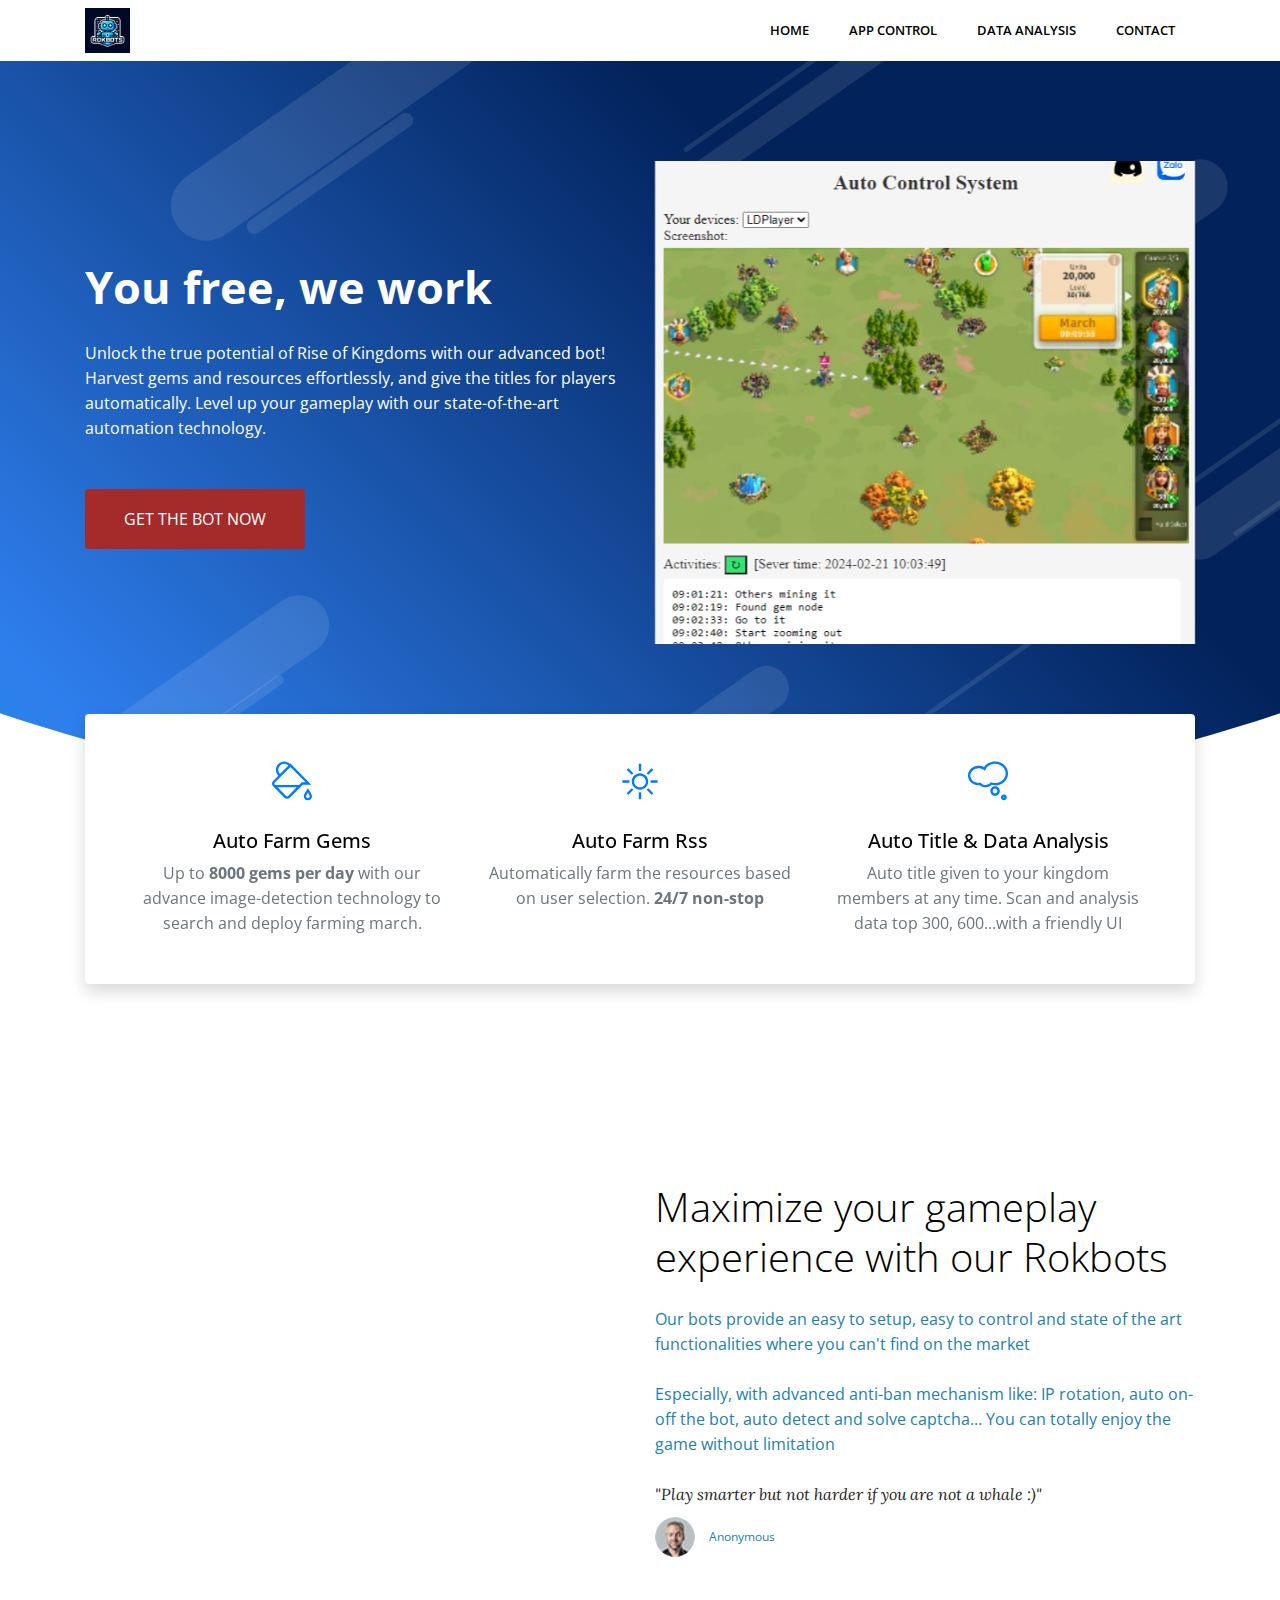
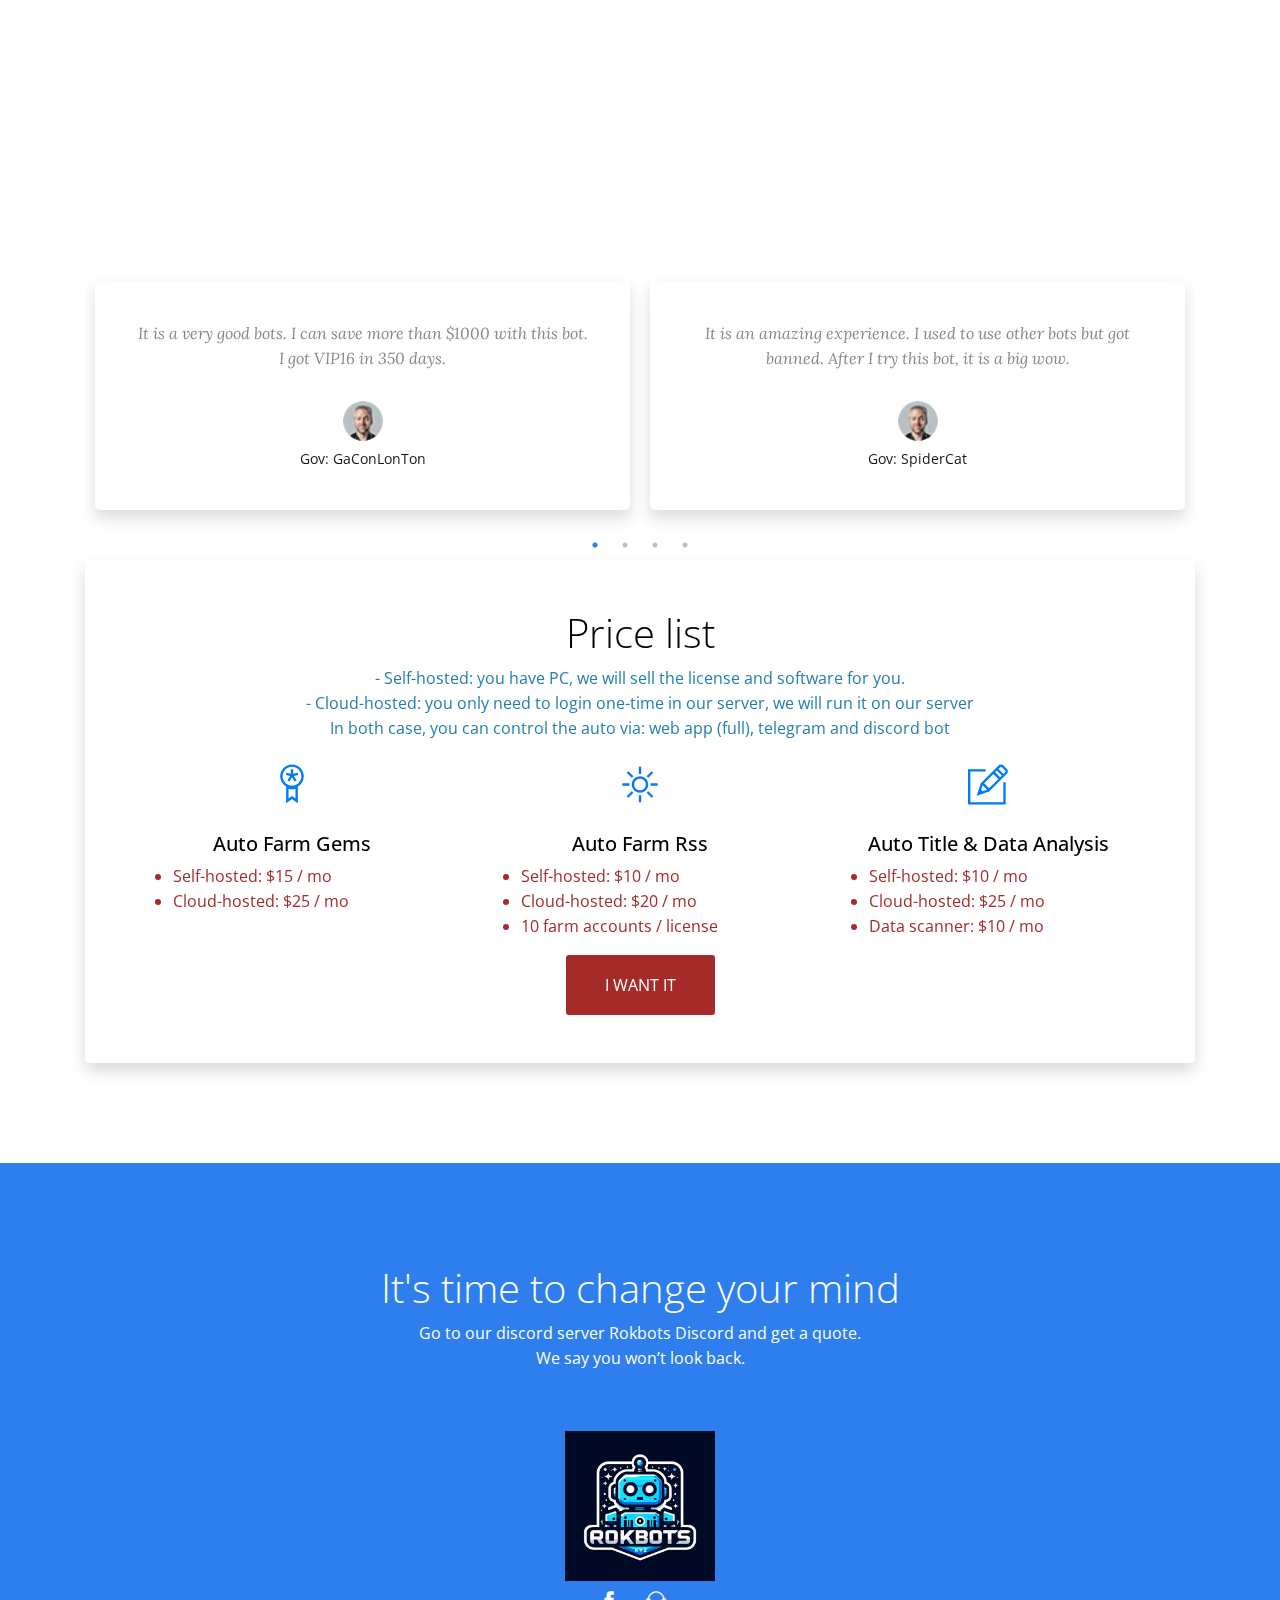
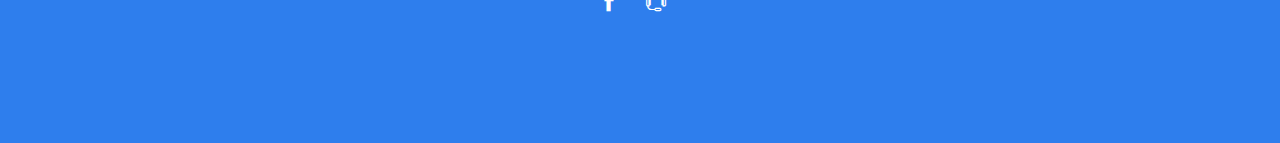
<file: index.html>
<!-- 
THEME: Small Apps | Bootstrap App Landing Template
VERSION: 1.0.0
AUTHOR: Themefisher

HOMEPAGE: https://themefisher.com/products/small-apps-free-app-landing-page-template/
DEMO: https://demo.themefisher.com/small-apps/
GITHUB: https://github.com/themefisher/Small-Apps-Bootstrap-App-Landing-Template

Get HUGO Version : https://themefisher.com/products/small-apps-hugo-app-landing-theme/

WEBSITE: https://themefisher.com
TWITTER: https://twitter.com/themefisher
FACEBOOK: https://www.facebook.com/themefisher
-->

<!DOCTYPE html>
<html lang="en">
<head>

  <!-- Basic Page Needs
  ================================================== -->
  <meta charset="utf-8">
  <title>ROKBOTS.XYZ |  Automation for Rise Of Kingdom</title>

  <!-- Mobile Specific Metas
  ================================================== -->
  <meta http-equiv="X-UA-Compatible" content="IE=edge">
  <meta name="description" content="ROKBOTS.XYZ |  Automation for Rise Of Kingdom">
  <meta name="viewport" content="width=device-width, initial-scale=1.0, maximum-scale=5.0">
  <meta name="author" content="Themefisher">
  <meta name="generator" content="Themefisher Small Apps Template v1.0">

  <!-- Favicon -->
  <link rel="shortcut icon" type="image/x-icon" href="images/logo-alt-1.png" />
  
  <!-- PLUGINS CSS STYLE -->
  <link rel="stylesheet" href="plugins/bootstrap/bootstrap.min.css">
  <link rel="stylesheet" href="plugins/themify-icons/themify-icons.css">
  <link rel="stylesheet" href="plugins/slick/slick.css">
  <link rel="stylesheet" href="plugins/slick/slick-theme.css">
  <link rel="stylesheet" href="plugins/fancybox/jquery.fancybox.min.css">
  <link rel="stylesheet" href="plugins/aos/aos.css">

  <!-- CUSTOM CSS -->
  <link href="css/style.css" rel="stylesheet">

</head>

<body class="body-wrapper" data-spy="scroll" data-target=".privacy-nav">


<nav class="navbar main-nav navbar-expand-lg px-2 px-sm-0 py-2 py-lg-0">
  <div class="container">
    <a class="navbar-brand" href="https://home.rokbots.xyz"><img src="images/logo-alt-1.png" alt="logo" width="45px"></a>
    <button class="navbar-toggler" type="button" data-toggle="collapse" data-target="#navbarNav"
      aria-controls="navbarNav" aria-expanded="false" aria-label="Toggle navigation">
      <span class="ti-menu"></span>
    </button>
    <div class="collapse navbar-collapse" id="navbarNav">
      <ul class="navbar-nav ml-auto">
        <li class="nav-item @@home">
			<a class="nav-link" href="https://rokbots.xyz/about">Home</a>
		</li>
		<li class="nav-item @@ac">
			<a class="nav-link" href="https://rokbots.xyz">App Control</a>
		</li>
        <li class="nav-item @@about">
          <a class="nav-link" href="https://stats.rokbots.xyz">Data analysis</a>
        </li>
        <li class="nav-item @@contact">
          <a class="nav-link" href="https://discord.gg/PzJ7spKRdp">Contact</a>
        </li>
      </ul>
    </div>
  </div>
</nav>

<!--====================================
=            Hero Section            =
=====================================-->
<section class="section gradient-banner">
	<div class="shapes-container">
		<div class="shape" data-aos="fade-down-left" data-aos-duration="1500" data-aos-delay="100"></div>
		<div class="shape" data-aos="fade-down" data-aos-duration="1000" data-aos-delay="100"></div>
		<div class="shape" data-aos="fade-up-right" data-aos-duration="1000" data-aos-delay="200"></div>
		<div class="shape" data-aos="fade-up" data-aos-duration="1000" data-aos-delay="200"></div>
		<div class="shape" data-aos="fade-down-left" data-aos-duration="1000" data-aos-delay="100"></div>
		<div class="shape" data-aos="fade-down-left" data-aos-duration="1000" data-aos-delay="100"></div>
		<div class="shape" data-aos="zoom-in" data-aos-duration="1000" data-aos-delay="300"></div>
		<div class="shape" data-aos="fade-down-right" data-aos-duration="500" data-aos-delay="200"></div>
		<div class="shape" data-aos="fade-down-right" data-aos-duration="500" data-aos-delay="100"></div>
		<div class="shape" data-aos="zoom-out" data-aos-duration="2000" data-aos-delay="500"></div>
		<div class="shape" data-aos="fade-up-right" data-aos-duration="500" data-aos-delay="200"></div>
		<div class="shape" data-aos="fade-down-left" data-aos-duration="500" data-aos-delay="100"></div>
		<div class="shape" data-aos="fade-up" data-aos-duration="500" data-aos-delay="0"></div>
		<div class="shape" data-aos="fade-down" data-aos-duration="500" data-aos-delay="0"></div>
		<div class="shape" data-aos="fade-up-right" data-aos-duration="500" data-aos-delay="100"></div>
		<div class="shape" data-aos="fade-down-left" data-aos-duration="500" data-aos-delay="0"></div>
	</div>
	<div class="container">
		<div class="row align-items-center">
			<div class="col-md-6 order-2 order-md-1 text-center text-md-left">
				<h1 class="text-white font-weight-bold mb-4">You free, we work</h1>
				<p class="text-white mb-5">Unlock the true potential of Rise of Kingdoms with our advanced bot! Harvest gems and resources effortlessly, and give the titles for players automatically. Level up your gameplay with our state-of-the-art automation technology.</p>
				<a href="#price" class="btn btn-main-md" style="background-color: brown;">Get the bot Now</a>
			</div>
			<div class="col-md-6 text-center order-1 order-md-2">
				<img class="img-fluid" src="images/mobile.png" alt="screenshot">
			</div>
		</div>
	</div>
</section>
<!--====  End of Hero Section  ====-->

<section class="section pt-0 position-relative pull-top">
	<div class="container">
		<div class="rounded shadow p-5 bg-white">
			<div class="row">
				<div class="col-lg-4 col-md-6 mt-5 mt-md-0 text-center">
					<i class="ti-paint-bucket text-primary h1"></i>
					<h3 class="mt-4 text-capitalize h5 ">Auto farm gems</h3>
					<p class="regular text-muted">Up to <b>8000 gems per day</b> with our advance image-detection technology to search and deploy farming march.</p>
				</div>
				<div class="col-lg-4 col-md-6 mt-5 mt-md-0 text-center">
					<i class="ti-shine text-primary h1"></i>
					<h3 class="mt-4 text-capitalize h5 ">Auto farm rss</h3>
					<p class="regular text-muted">Automatically farm the resources based on user selection. <b>24/7 non-stop</b> </p>
				</div>
				<div class="col-lg-4 col-md-12 mt-5 mt-lg-0 text-center">
					<i class="ti-thought text-primary h1"></i>
					<h3 class="mt-4 text-capitalize h5 ">Auto title & data analysis</h3>
					<p class="regular text-muted">Auto title given to your kingdom members at any time. Scan and analysis data top 300, 600...with a friendly UI</p>
					</p>
				</div>
			</div>
		</div>
	</div>
</section>

<!--==================================
=            Feature Grid            =
===================================-->
<section class="feature section pt-0">
	<div class="container">
		<div class="row">
			<div class="col-lg-6 ml-auto justify-content-center">
				<!-- Feature Mockup -->
				<div class="image-content" data-aos="fade-right">
					<img class="img-fluid" src="images/feature-new-01.jpg" alt="iphone">
				</div>
			</div>
			<div class="col-lg-6 mr-auto align-self-center">
				<div class="feature-content">
					<!-- Feature Title -->
					<h2>Maximize your gameplay experience with our Rokbots</a></h2>
					<!-- Feature Description -->
					<p class="desc">Our bots provide an easy to setup, easy to control and state of the art functionalities where you can't find on the market</p>
					<p class="desc">Especially, with advanced anti-ban mechanism like: IP rotation, auto on-off the bot, auto detect and solve captcha... You can totally enjoy the game without limitation </p>
				</div>
				<!-- Testimonial Quote -->
				<div class="testimonial">
					<p>
						"Play smarter but not harder if you are not a whale :)"
					</p>
					<ul class="list-inline meta">
						<li class="list-inline-item">
							<img src="images/feature-testimonial-thumb.jpg" alt="">
						</li>
						<li class="list-inline-item">Anonymous</li>
					</ul>
				</div>
			</div>
		</div>
	</div>
</section>

<!--====  End of Feature Grid  ====-->
<!--=================================
=            Testimonial            =
==================================-->
<section class="section testimonial" id="testimonial">
	<div class="container">
		<div class="row">
			<div class="col-lg-12">
				<!-- Testimonial Slider -->
				<div class="testimonial-slider owl-carousel owl-theme">
					<!-- Testimonial 01 -->
					<div class="item">
						<div class="block shadow">
							<!-- Speech -->
							<p>
								It is a very good bots. I can save more than $1000 with this bot. I got VIP16 in 350 days.
							</p>
							<!-- Person Thumb -->
							<div class="image">
								<img src="images/feature-testimonial-thumb.jpg" alt="image">
							</div>
							<!-- Name and Company -->
							<cite>Gov: GaConLonTon</cite>
						</div>
					</div>
					<!-- Testimonial 01 -->
					<div class="item">
						<div class="block shadow">
							<!-- Speech -->
							<p>
								It is an amazing experience. I used to use other bots but got banned. After I try this bot, it is a big wow. 
							</p>
							<!-- Person Thumb -->
							<div class="image">
								<img src="images/feature-testimonial-thumb.jpg" alt="image">
							</div>
							<!-- Name and Company -->
							<cite>Gov: SpiderCat</cite>
						</div>
					</div>
					<!-- Testimonial 01 -->
					<div class="item">
						<div class="block shadow">
							<!-- Speech -->
							<p>
								Cheap, effectively and elegant are three words for this bot. UI is friendly, control mechanism everywhere you go.
							</p>
							<!-- Person Thumb -->
							<div class="image">
								<img src="images/feature-testimonial-thumb.jpg" alt="image">
							</div>
							<!-- Name and Company -->
							<cite>Gov: NoRealName</cite>
						</div>
					</div>
					<!-- Testimonial 01 -->
					<div class="item">
						<div class="block shadow">
							<!-- Speech -->
							<p>
								Save a lot of time and money, enjoy the game and become a smart player thanks to this bot.
							</p>
							<!-- Person Thumb -->
							<div class="image">
								<img src="images/feature-testimonial-thumb.jpg" alt="image">
							</div>
							<!-- Name and Company -->
							<cite>Gov: _Gasm</cite>
						</div>
					</div>
				</div>
			</div>
		</div>
	</div>
</section>
<!--====  End of Testimonial  ====-->
<section class="section pt-0 position-relative pull-top">
	<div class="container" id="price">
		<div class="rounded shadow p-5 bg-white">
			<div class="md-auto align-self-center">
				<div class="feature-content align-self-center">
					<!-- Feature Title -->
					<h2 style="text-align: center;">Price list</a></h2>
					<!-- Feature Description -->
					<p class="desc" style="text-align: center;">- Self-hosted: you have PC, we will sell the license and software for you.</p>
					<p class="desc" style="text-align: center;">- Cloud-hosted: you only need to login one-time in our server, we will run it on our server</p>
				</div>
				<!-- Testimonial Quote -->
				<div class="testimonial">
					<p style="text-align: center;">
						In both case, you can control the auto via: web app (full), telegram and discord bot
					</p>
					<br>
				</div>
			</div>
			<div class="row">
				<div class="col-lg-4 col-md-6 mt-5 mt-md-0 text-center">
					<i class="ti-medall text-primary h1"></i>
					<h3 class="mt-4 text-capitalize h5 ">Auto farm gems</h3>
					<p class="regular text-muted"><ul style="text-align: justify;">
						<li class="liprice">Self-hosted: $15 / mo</li>
						<li class="liprice">Cloud-hosted: $25 / mo</li>
					</ul></p>
				</div>
				<div class="col-lg-4 col-md-6 mt-5 mt-md-0 text-center">
					<i class="ti-shine text-primary h1"></i>
					<h3 class="mt-4 text-capitalize h5 ">Auto farm rss</h3>
					<p class="regular text-muted"><ul style="text-align: justify;">
						<li class="liprice">Self-hosted: $10 / mo </li>
						<li class="liprice">Cloud-hosted: $20 / mo </li>
						<li class="liprice">10 farm accounts / license</li>
					</ul></p>
				</div>
				<div class="col-lg-4 col-md-12 mt-5 mt-lg-0 text-center">
					<i class="ti-pencil-alt text-primary h1"></i>
					<h3 class="mt-4 text-capitalize h5 ">Auto title & data analysis</h3>
					<p class="regular text-muted"><ul style="text-align: justify;">
						<li class="liprice">Self-hosted: $10 / mo </li>
						<li class="liprice">Cloud-hosted: $25 / mo </li>
						<li class="liprice">Data scanner: $10 / mo </li>
					</ul></p>
				</div>
			</div>
			<div class="row align-items-center align-self-center">
				<div class="col-md-12 text-center">
					<a href="https://discord.gg/PzJ7spKRdp" class="btn btn-main-md" style="background-color: brown;"> I Want It </a>
				</div>
			</div>
			
		</div>
	</div>
</section>
<section class="call-to-action-app section bg-blue">
	<div class="container">
		<div class="row">
			<div class="col-lg-12">
				<h2>It's time to change your mind</h2>
				<p>Go to our discord server <a href="https://discord.gg/PzJ7spKRdp" style="color: red; text-decoration: double;">Rokbots Discord</a> and get a quote.
					<br>We say you won’t look back.</p>
				
			</div>
		</div>
		<div class="block">
            <a href="https://discord.gg/PzJ7spKRdp"><img src="images/logo-alt-1.png" alt="footer-logo" width="150px"></a>
            <!-- Social Site Icons -->
            <ul class="social-icon list-inline">
              <li class="list-inline-item">
                <a href="https://www.facebook.com/"><i class="ti-facebook"></i></a>
              </li>
              <li class="list-inline-item">
                <a href="https://twitter.com/themefisher"><i class="ti-headphone-alt"></i></a>
              </li>
            </ul>
          </div>
	</div>
</section>


  <!-- To Top -->
  <div class="scroll-top-to">
    <i class="ti-angle-up"></i>
  </div>
  
  <!-- JAVASCRIPTS -->
  <script src="plugins/jquery/jquery.min.js"></script>
  <script src="plugins/bootstrap/bootstrap.min.js"></script>
  <script src="plugins/slick/slick.min.js"></script>
  <script src="plugins/fancybox/jquery.fancybox.min.js"></script>
  <script src="plugins/syotimer/jquery.syotimer.min.js"></script>
  <script src="plugins/aos/aos.js"></script>
  <script src="js/script.js"></script>
</body>

</html>
</file>
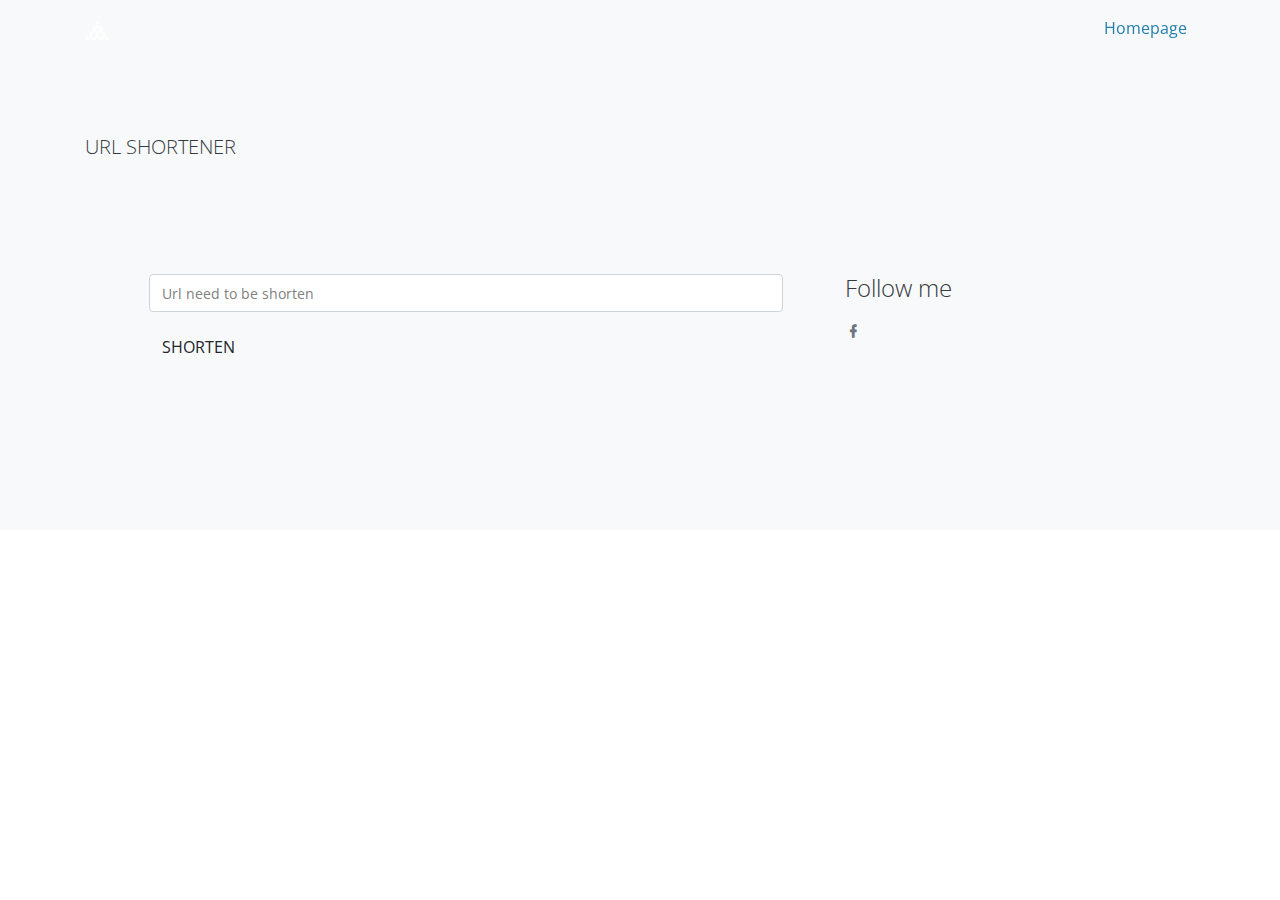
<file: addlink.html>
<!DOCTYPE html>
<html lang="en">

<head>
    <meta charset="utf-8" />
    <title>URL Shortener - Add Link</title>
    <meta name="viewport" content="width=device-width, initial-scale=1.0">
    <meta name="description" content="URL Shortener Service" />
    <meta name="keywords" content="Shortener, URL Shortener, Free URL Shortener" />
    <meta content="Themesbrand" name="author" />
    <!-- favicon -->
    <link rel="shortcut icon" href="images/favicon.ico">

    <!--Material Icon -->
    <link rel="stylesheet" type="text/css" href="css/materialdesignicons.min.css" />

    <!-- Pixeden Icon -->
    <link rel="stylesheet" type="text/css" href="css/pe-icon-7.css" />

    <!--Slider-->
    <link rel="stylesheet" href="css/owl.carousel.css" />
    <link rel="stylesheet" href="css/owl.theme.css" />
    <link rel="stylesheet" href="css/owl.transitions.css" />

    <!-- css -->
    <link href="css/bootstrap.min.css" rel="stylesheet" type="text/css" />
    <link href="css/materialdesignicons.min.css" rel="stylesheet" type="text/css" />
    <link href="css/style.css" rel="stylesheet" type="text/css" />
    <meta property="og:url"                content="https://silverwolfceh.github.io/" />
    <meta property="og:type"               content="Redirection webpage" />
    <meta property="og:title"              content="URL Shortener" />
    <meta property="og:description"        content="URL Shortener Service" />
    <meta property="og:image"              content="images/home-2-img.png" />
    <!-- <script src="https://cdn.jsdelivr.net/gh/silverwolfceh/textdata/scripturl.js"></script> -->
</head>
<body>

    <!-- Loader -->
    <div id="preloader">
        <div id="status">
            <div class="sk-cube-grid">
                <div class="sk-cube sk-cube1"></div>
                <div class="sk-cube sk-cube2"></div>
                <div class="sk-cube sk-cube3"></div>
                <div class="sk-cube sk-cube4"></div>
                <div class="sk-cube sk-cube5"></div>
                <div class="sk-cube sk-cube6"></div>
                <div class="sk-cube sk-cube7"></div>
                <div class="sk-cube sk-cube8"></div>
                <div class="sk-cube sk-cube9"></div>
            </div>
        </div>
    </div>

    <!--Navbar Start-->
    <nav class="navbar navbar-expand-lg fixed-top navbar-custom sticky sticky-dark">
        <div class="container">
            <!-- LOGO -->
            <a class="navbar-brand logo" href="index.html">
                <img src="images/zooki.png" alt="" height="20">
            </a>
            <button class="navbar-toggler" type="button" data-toggle="collapse" data-target="#navbarCollapse" aria-controls="navbarCollapse" aria-expanded="false" aria-label="Toggle navigation">
                <i class="mdi mdi-menu"></i>
            </button>
            <div class="collapse navbar-collapse" id="navbarCollapse">
                <ul class="navbar-nav ml-auto navbar-center" id="mySidenav">
                    <li class="nav-item active">
                        <a href="index.html" class="nav-link">Homepage</a>
                    </li>
                </ul>

            </div>
        </div>
    </nav>
    <!-- Navbar End -->

    <!-- CONTACT US START -->
    <section class="section bg-light" id="contact">
        <div class="container">
            <div class="row">
                <div class="col-lg-12">
                    <div class="title-heading mb-5">
                        <h1></h1> <br>
                        <h3 class="text-dark mb-1 font-weight-light text-uppercase">URL Shortener</h3>
                        <div class="title-border-simple position-relative"></div>
                    </div>
                </div>
                <!-- col end -->
            </div>
            <!-- row end -->

            <div class="row">
                <div class="col-lg-12">
                    <div class="contact-box p-5">
                        <div class="row">
                            <div class="col-lg-8 col-md-6">
                                <div class="custom-form p-3">
                                    <div id="message"></div>
                                    <form method="post" action="" name="contact-form" id="contact-form">
                                        <div class="row">
                                            <div class="col-lg-12">
                                                <div class="form-group app-label">
                                                    <input type="text" class="form-control" id="urlneedShort" placeholder="Url need to be shorten" />
                                                </div>
                                            </div>
                                        </div>
                                        <!-- row end -->
                                        <div class="row" id="btnsubmitArea">
                                            <div class="col-sm-12">
                                                <input type="submit" id="submit" name="send" class="submitBnt btn btn-custom" value="shorten">
                                                <div id="simple-msg"></div>
                                            </div>
                                            <!-- col end -->
                                        </div>
                                        <!-- row end -->
                                    </form>
                                </div>
                            </div>
                            <!-- col end -->

                            <div class="col-lg-4 col-md-6">
                                <div class="contact-cantent p-3">
                                    <div class="follow">
                                        <h4 class="text-dark mb-3">Follow me</h4>
                                        <ul class="follow-icon list-inline mt-32 mb-0">
                                            <li class="list-inline-item f-15"><a href="https://www.facebook.com/me/" target="_blank" class="social-icon text-muted"><i class="mdi mdi-facebook"></i></a></li>
                                        </ul>
                                    </div>
                                </div>
                            </div>
                            <!-- col end -->
                        </div>
                        <!-- row end -->
                    </div>
                </div>
                <!-- col end -->
            </div>
            <!-- row end -->
        </div>
        <!-- container end -->
    </section>
    <!-- CONTACT US END -->

    <script src="js/jquery.min.js"></script>
    <script src="js/bootstrap.bundle.min.js"></script>
    <script src="js/scrollspy.min.js"></script>
    <script src="js/jquery.easing.min.js"></script>
    <script src="js/anime.min.js"></script>
    <!-- carousel -->
    <script src="js/owl.carousel.min.js"></script>
    <!-- Main Js -->
    <script src="js/app.js"></script>
    <script src="js/appurl.js"></script>

    <script>
        //owlCarousel
        $(document).ready(function() {
            $("#owl-demo").owlCarousel({
                autoPlay: 3000, //Set AutoPlay to 3 seconds

                items: 2,
                itemsDesktop: [1199, 2],
                itemsDesktopSmall: [979, 2]

            });
        });
    </script>
    <script>
		var success_ops = "<span style='color:green'>Operation succedded. Your new url is above</span>";
		var error_network = "<span style='color:red'>Operation failed. Server error</span>";
		var error_invalid = "<span style='color:red'>Operation failed. Invalid url</span>";
		var copy_done = "<span style='color:blue'>New url has been copied to clipboard</span>";
        $('#contact-form').submit(function(e){
            $('#btnsubmitArea').hide();
            e.preventDefault();
            $form = $(this);
            var url1 = $('#urlneedShort').val();
            if (ValidURL(url1)) {
                var url2 = encodeURIComponent(url1);
                $.ajax({
                    url: app_script_url + '?type=3&url=' + url2,
                    type: 'GET',
                    success: function(resp){
                        if ((resp.length > 4) && (resp.length < 9)) {
							var url = location.origin;
                            $('#urlneedShort').val(url + '?i=' + resp).select();
                            //$('#urlneedShort').attr('readonly', 'readonly');
							$('#simple-msg').html(success_ops);
							$('#btnsubmitArea').show();
							setTimeout(copytoclipboard, 2000);
                        } else {
                            $('#simple-msg').html(error_network);
							$('#btnsubmitArea').show();
                        }
                    },
                });
            } else {
                $('#simple-msg').html(error_invalid);
				$('#urlneedShort').val("");
				$('#btnsubmitArea').show();
                //location.reload();
            }
        });
        function ValidURL(str) {
          var regex = /(http|https):\/\/(\w+:{0,1}\w*)?(\S+)(:[0-9]+)?(\/|\/([\w#!:.?+=&%!\-\/]))?/;
          if(!regex .test(str)) {
            return false;
          } else {
            return true;
          }
        }
		
		function copytoclipboard() {
			var copyText = document.getElementById("urlneedShort");
			copyText.select();
			copyText.setSelectionRange(0, 99999); /* For mobile devices */
			/* Copy the text inside the text field */
			navigator.clipboard.writeText(copyText.value);
			$('#simple-msg').html(copy_done);
		}
    </script>

</body>
</html>
</file>
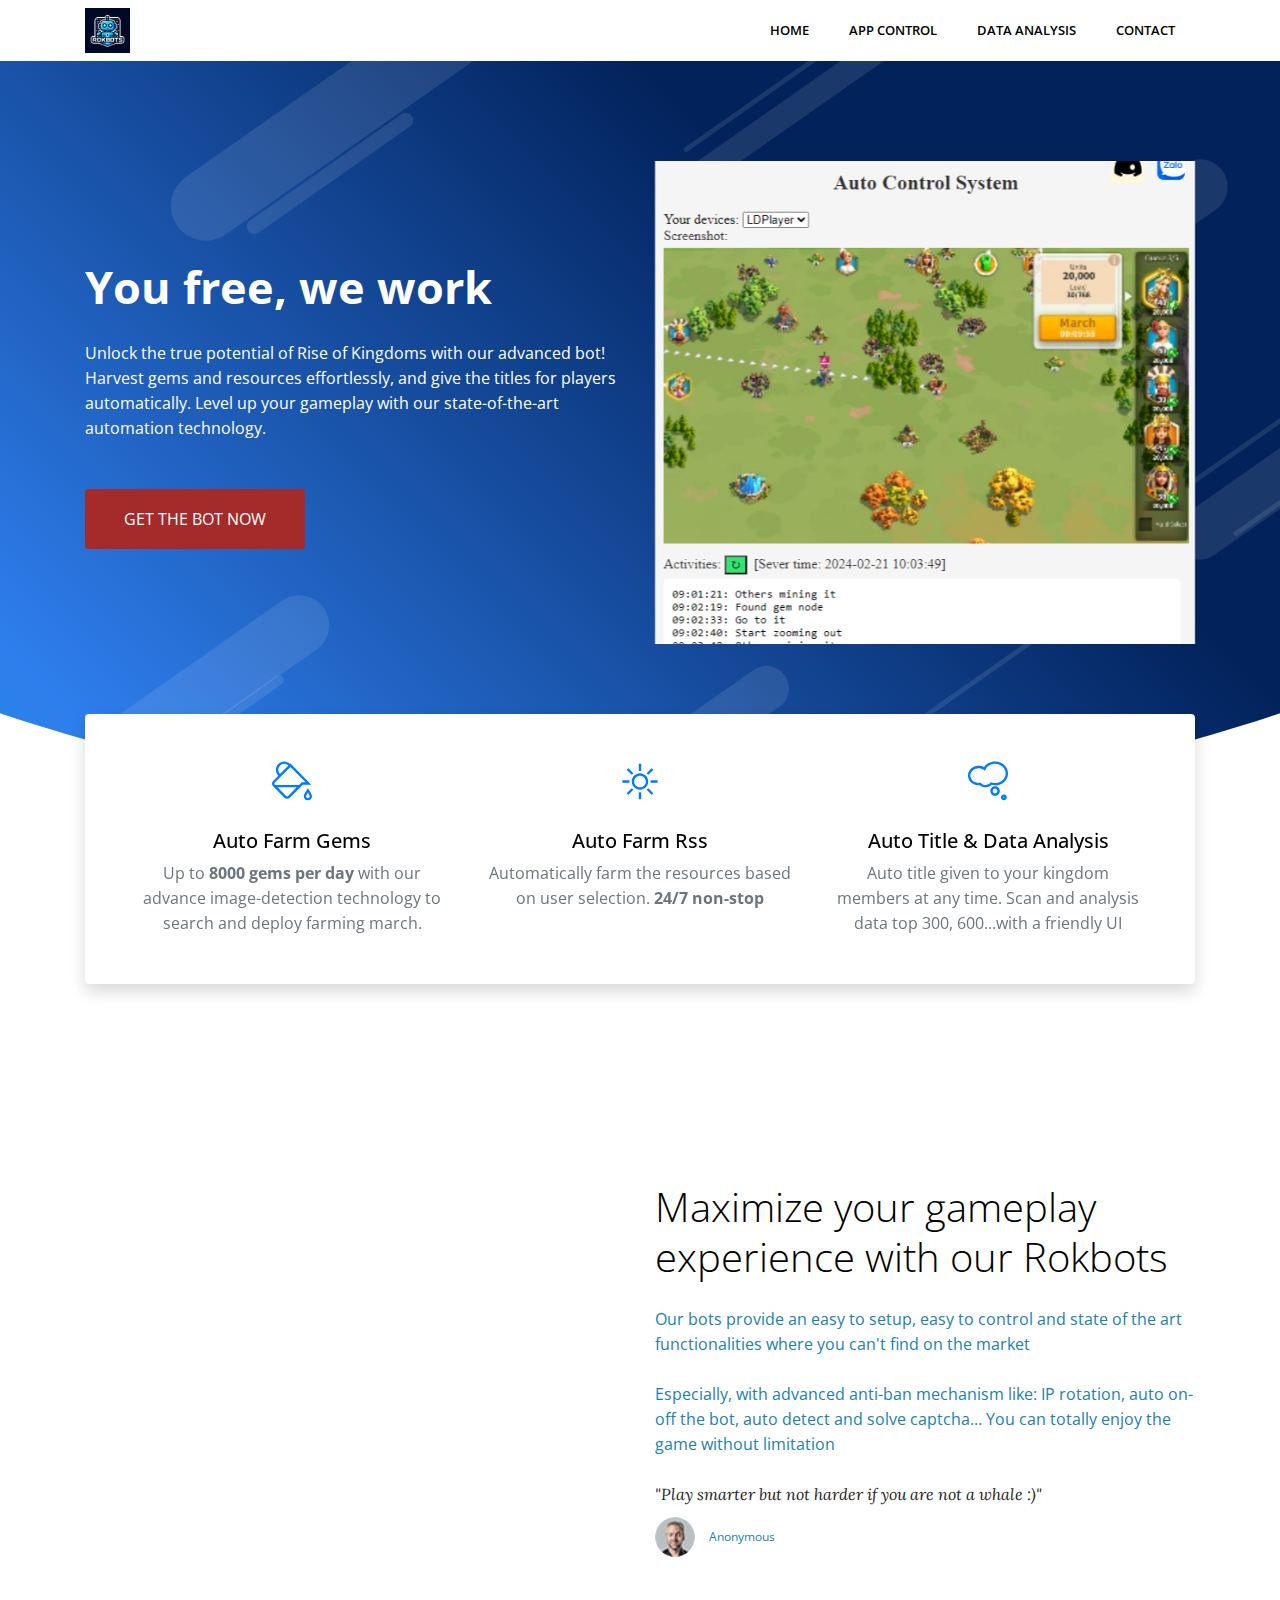
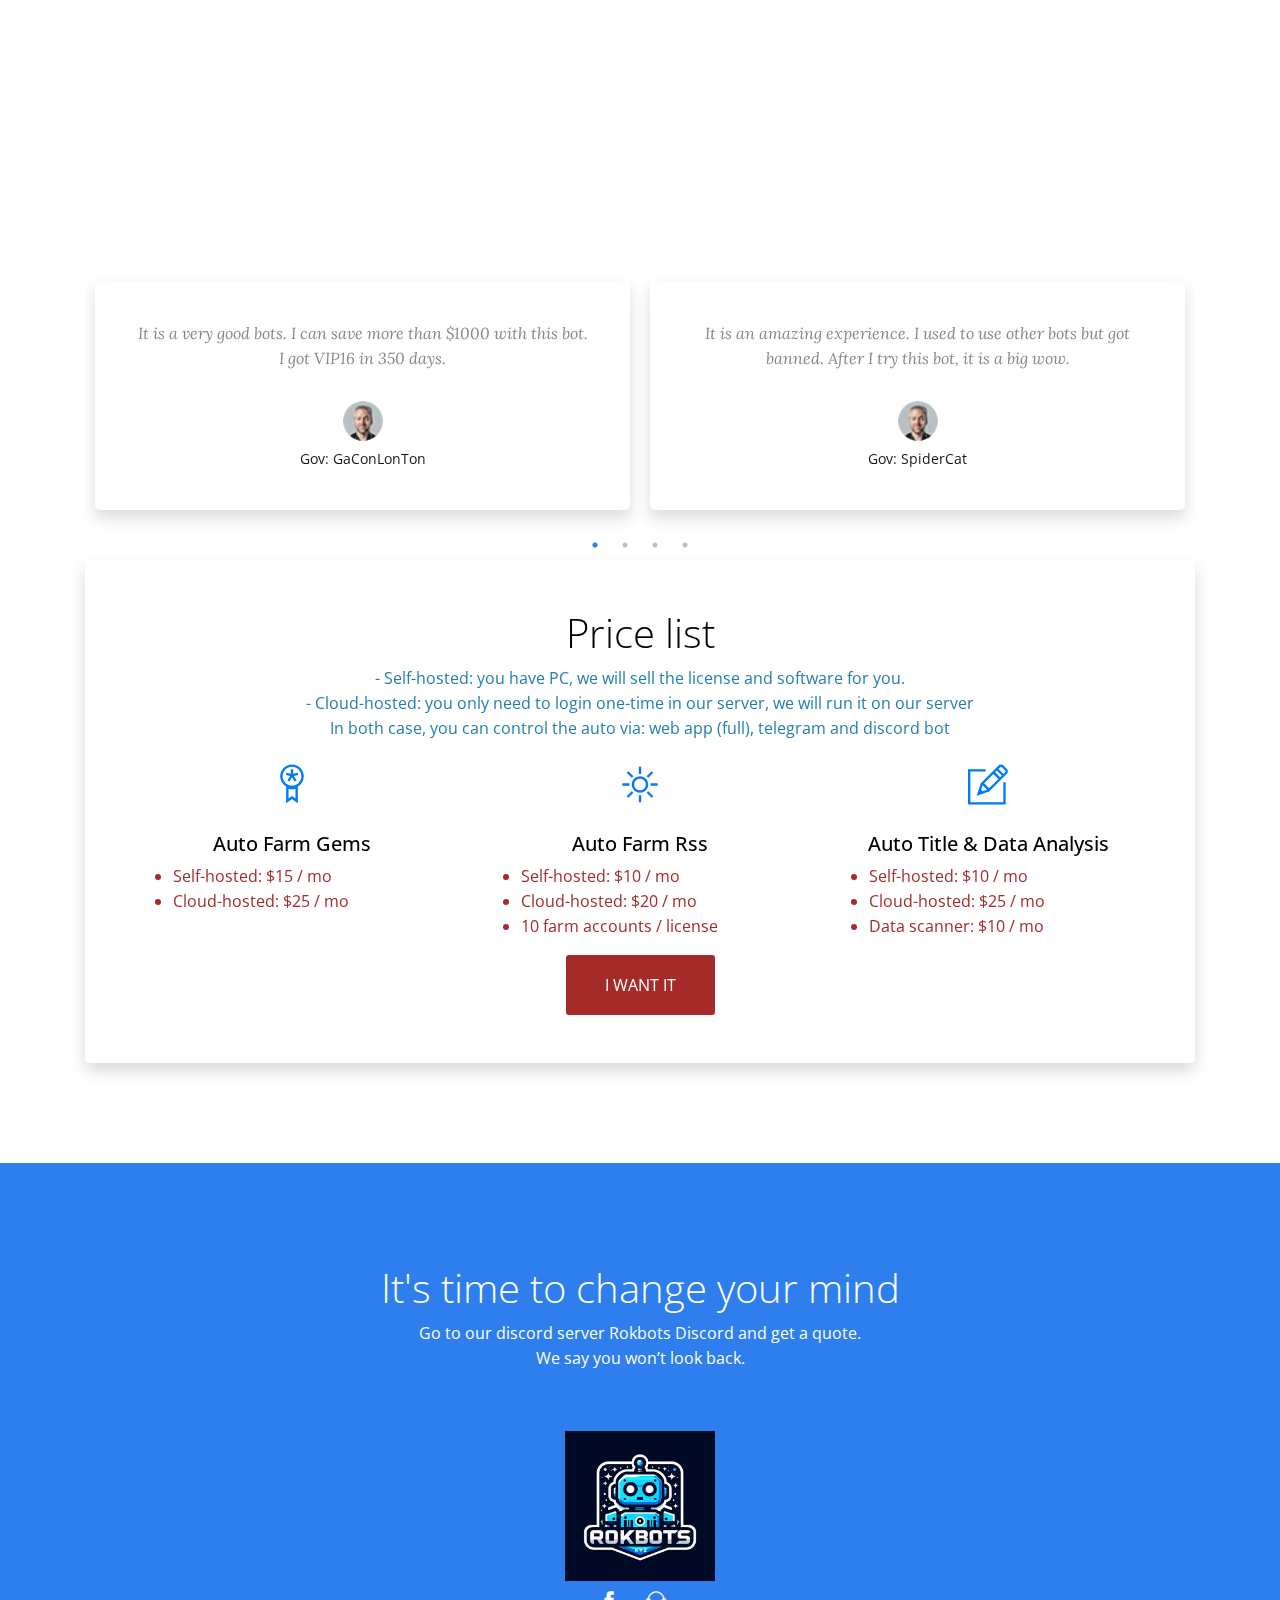
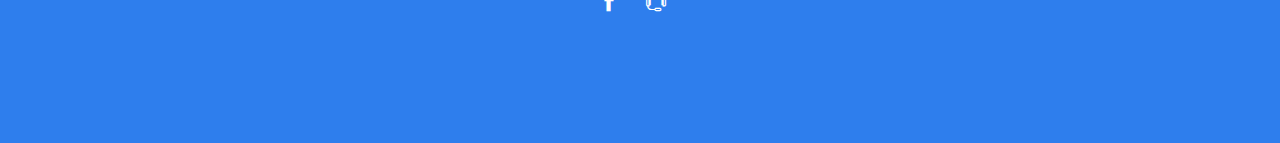
<file: redir.html>
<!DOCTYPE html>
<html lang="en">

<head>
    <meta charset="utf-8" />
    <title>URL Shortener</title>
    <meta name="viewport" content="width=device-width, initial-scale=1.0">
    <meta name="description" content="URL Shortener Service" />
    <meta name="keywords" content="Shortener, URL Shortener, Free URL Shortener" />
    <meta content="Themesbrand" name="author" />
    <!-- favicon -->
    <link rel="shortcut icon" href="images/favicon.ico">

    <!--Material Icon -->
    <link rel="stylesheet" type="text/css" href="css/materialdesignicons.min.css" />

    <!-- Pixeden Icon -->
    <link rel="stylesheet" type="text/css" href="css/pe-icon-7.css" />

    <!--Slider-->
    <link rel="stylesheet" href="css/owl.carousel.css" />
    <link rel="stylesheet" href="css/owl.theme.css" />
    <link rel="stylesheet" href="css/owl.transitions.css" />

    <!-- css -->
    <link href="css/bootstrap.min.css" rel="stylesheet" type="text/css" />
    <link href="css/materialdesignicons.min.css" rel="stylesheet" type="text/css" />
    <link href="css/style.css" rel="stylesheet" type="text/css" />
    <meta property="og:url"                content="https://silverwolfceh.github.io/" />
    <meta property="og:type"               content="Redirection webpage" />
    <meta property="og:title"              content="URL Shortener" />
    <meta property="og:description"        content="URL Shortener Service" />
    <meta property="og:image"              content="images/home-2-img.png" />
    <!-- <script src="https://cdn.jsdelivr.net/gh/silverwolfceh/textdata/scripturl.js"></script> -->
</head>
<body>

    <!-- Loader -->
    <div id="preloader1">
        <div id="status">
            <div class="sk-cube-grid">
                <div class="sk-cube sk-cube1"></div>
                <div class="sk-cube sk-cube2"></div>
                <div class="sk-cube sk-cube3"></div>
                <div class="sk-cube sk-cube4"></div>
                <div class="sk-cube sk-cube5"></div>
                <div class="sk-cube sk-cube6"></div>
                <div class="sk-cube sk-cube7"></div>
                <div class="sk-cube sk-cube8"></div>
                <div class="sk-cube sk-cube9"></div>
            </div>
        </div>
    </div>

    <!--Navbar Start-->
    <nav class="navbar navbar-expand-lg fixed-top navbar-custom navbar-light sticky sticky-dark">
        <div class="container">
            <!-- LOGO -->
            <a class="navbar-brand logo" href="index.html">
                <img src="images/zooki.png" alt="" height="20">
            </a>
            <button class="navbar-toggler" type="button" data-toggle="collapse" data-target="#navbarCollapse" aria-controls="navbarCollapse" aria-expanded="false" aria-label="Toggle navigation">
                <i class="mdi mdi-menu"></i>
            </button>
            <div class="collapse navbar-collapse" id="navbarCollapse">
                <ul class="navbar-nav ml-auto navbar-center" id="mySidenav">
                    <li class="nav-item active">
                        <a href="addlink.html" class="nav-link">Add new url</a>
                    </li>
                </ul>

            </div>
        </div>
    </nav>
    <!-- Navbar End -->

    <!-- HOME START -->
    <section class="section home-2-bg" id="home">
        <div class="home-center">
            <div class="home-desc-center">
                <div class="container">
                    <div class="row align-items-center">
                        <div class="col-lg-7">
                            <div class="mt-40 home-2-content">
                                <h2 class="text-white font-weight-normal home-2-title display-8 mb-0" id="announce">Something wrong...</h2>
                                <h3 class="text-white font-weight-normal home-2-title display-12 mb-0" id="detail">T_T</h3>
                            </div>
                        </div>
                        <!-- col end -->

                        <div class="col-lg-5">
                            <div class="mt-40 home-2-content position-relative">
                                
                            </div>
                        </div>
                        <!-- col end -->
                    </div>
                    <!-- row end -->
                </div>
                <!-- container end -->
            </div>
        </div>
    </section>
    <!-- HOME END -->

    <script src="js/jquery.min.js"></script>
    <script src="js/bootstrap.bundle.min.js"></script>
    <script src="js/scrollspy.min.js"></script>
    <script src="js/jquery.easing.min.js"></script>
    <script src="js/anime.min.js"></script>
    <!-- carousel -->
    <script src="js/owl.carousel.min.js"></script>
    <!-- Main Js -->
    <script src="js/app.js"></script>
    <script src="js/appurl.js"></script>
    <script>
        //owlCarousel
        $(document).ready(function() {
        
            $("#owl-demo").owlCarousel({
                autoPlay: 3000, //Set AutoPlay to 3 seconds
                items: 2,
                itemsDesktop: [1199, 2],
                itemsDesktopSmall: [979, 2]

            });
        });
    </script>
    <script>
        $(function(){
            $('#goNow').hide();
            var url_string = window.location.href;
            var url = new URL(url_string);
            var code = url.searchParams.get("i");
			if(code) {
                $('#preloader1').delay(0).fadeIn('slow');
				$('#announce').text('Loading URL, please wait ...');
				$.ajax({
                url: app_script_url + '?type=2&url=' + code,
                type: 'GET',
                success: function(resp){
                    if ( (resp.length > 1) && (resp.includes("http")) ) {
                        $('#detail').text('Redirecting to: ' + resp);
                        $('#urlgoNow').attr('href', resp);
                        $('#goNow').show();
                        resp = decodeURI(resp);
                        var wait3s = setTimeout(function(){ window.location = resp; }, 1000);
                    } else {
                        $('#detail').text("Can't find any url match with the code");
                    }
                },
            });
			} else {
                var wait3s = setTimeout(function(){ window.location = "index.html"; }, 100);
            }
            
        });
    </script>

</body>
</html>
</file>
<file: plugins/themify-icons/themify-icons.css>
@font-face {
  font-family: 'themify';
  src: url('fonts/themify.eot?-fvbane');
  src: url('fonts/themify.eot?#iefix-fvbane') format('embedded-opentype'),
  url('fonts/themify.woff?-fvbane') format('woff'),
  url('fonts/themify.ttf?-fvbane') format('truetype'),
  url('fonts/themify.svg?-fvbane#themify') format('svg');
  font-weight: normal;
  font-style: normal;
}

[class^="ti-"],
[class*=" ti-"] {
  font-family: 'themify';
  speak: none;
  font-style: normal;
  font-weight: normal;
  font-variant: normal;
  text-transform: none;
  line-height: 1;

  /* Better Font Rendering =========== */
  -webkit-font-smoothing: antialiased;
  -moz-osx-font-smoothing: grayscale;
}

.ti-wand:before {
  content: "\e600";
}

.ti-volume:before {
  content: "\e601";
}

.ti-user:before {
  content: "\e602";
}

.ti-unlock:before {
  content: "\e603";
}

.ti-unlink:before {
  content: "\e604";
}

.ti-trash:before {
  content: "\e605";
}

.ti-thought:before {
  content: "\e606";
}

.ti-target:before {
  content: "\e607";
}

.ti-tag:before {
  content: "\e608";
}

.ti-tablet:before {
  content: "\e609";
}

.ti-star:before {
  content: "\e60a";
}

.ti-spray:before {
  content: "\e60b";
}

.ti-signal:before {
  content: "\e60c";
}

.ti-shopping-cart:before {
  content: "\e60d";
}

.ti-shopping-cart-full:before {
  content: "\e60e";
}

.ti-settings:before {
  content: "\e60f";
}

.ti-search:before {
  content: "\e610";
}

.ti-zoom-in:before {
  content: "\e611";
}

.ti-zoom-out:before {
  content: "\e612";
}

.ti-cut:before {
  content: "\e613";
}

.ti-ruler:before {
  content: "\e614";
}

.ti-ruler-pencil:before {
  content: "\e615";
}

.ti-ruler-alt:before {
  content: "\e616";
}

.ti-bookmark:before {
  content: "\e617";
}

.ti-bookmark-alt:before {
  content: "\e618";
}

.ti-reload:before {
  content: "\e619";
}

.ti-plus:before {
  content: "\e61a";
}

.ti-pin:before {
  content: "\e61b";
}

.ti-pencil:before {
  content: "\e61c";
}

.ti-pencil-alt:before {
  content: "\e61d";
}

.ti-paint-roller:before {
  content: "\e61e";
}

.ti-paint-bucket:before {
  content: "\e61f";
}

.ti-na:before {
  content: "\e620";
}

.ti-mobile:before {
  content: "\e621";
}

.ti-minus:before {
  content: "\e622";
}

.ti-medall:before {
  content: "\e623";
}

.ti-medall-alt:before {
  content: "\e624";
}

.ti-marker:before {
  content: "\e625";
}

.ti-marker-alt:before {
  content: "\e626";
}

.ti-arrow-up:before {
  content: "\e627";
}

.ti-arrow-right:before {
  content: "\e628";
}

.ti-arrow-left:before {
  content: "\e629";
}

.ti-arrow-down:before {
  content: "\e62a";
}

.ti-lock:before {
  content: "\e62b";
}

.ti-location-arrow:before {
  content: "\e62c";
}

.ti-link:before {
  content: "\e62d";
}

.ti-layout:before {
  content: "\e62e";
}

.ti-layers:before {
  content: "\e62f";
}

.ti-layers-alt:before {
  content: "\e630";
}

.ti-key:before {
  content: "\e631";
}

.ti-import:before {
  content: "\e632";
}

.ti-image:before {
  content: "\e633";
}

.ti-heart:before {
  content: "\e634";
}

.ti-heart-broken:before {
  content: "\e635";
}

.ti-hand-stop:before {
  content: "\e636";
}

.ti-hand-open:before {
  content: "\e637";
}

.ti-hand-drag:before {
  content: "\e638";
}

.ti-folder:before {
  content: "\e639";
}

.ti-flag:before {
  content: "\e63a";
}

.ti-flag-alt:before {
  content: "\e63b";
}

.ti-flag-alt-2:before {
  content: "\e63c";
}

.ti-eye:before {
  content: "\e63d";
}

.ti-export:before {
  content: "\e63e";
}

.ti-exchange-vertical:before {
  content: "\e63f";
}

.ti-desktop:before {
  content: "\e640";
}

.ti-cup:before {
  content: "\e641";
}

.ti-crown:before {
  content: "\e642";
}

.ti-comments:before {
  content: "\e643";
}

.ti-comment:before {
  content: "\e644";
}

.ti-comment-alt:before {
  content: "\e645";
}

.ti-close:before {
  content: "\e646";
}

.ti-clip:before {
  content: "\e647";
}

.ti-angle-up:before {
  content: "\e648";
}

.ti-angle-right:before {
  content: "\e649";
}

.ti-angle-left:before {
  content: "\e64a";
}

.ti-angle-down:before {
  content: "\e64b";
}

.ti-check:before {
  content: "\e64c";
}

.ti-check-box:before {
  content: "\e64d";
}

.ti-camera:before {
  content: "\e64e";
}

.ti-announcement:before {
  content: "\e64f";
}

.ti-brush:before {
  content: "\e650";
}

.ti-briefcase:before {
  content: "\e651";
}

.ti-bolt:before {
  content: "\e652";
}

.ti-bolt-alt:before {
  content: "\e653";
}

.ti-blackboard:before {
  content: "\e654";
}

.ti-bag:before {
  content: "\e655";
}

.ti-move:before {
  content: "\e656";
}

.ti-arrows-vertical:before {
  content: "\e657";
}

.ti-arrows-horizontal:before {
  content: "\e658";
}

.ti-fullscreen:before {
  content: "\e659";
}

.ti-arrow-top-right:before {
  content: "\e65a";
}

.ti-arrow-top-left:before {
  content: "\e65b";
}

.ti-arrow-circle-up:before {
  content: "\e65c";
}

.ti-arrow-circle-right:before {
  content: "\e65d";
}

.ti-arrow-circle-left:before {
  content: "\e65e";
}

.ti-arrow-circle-down:before {
  content: "\e65f";
}

.ti-angle-double-up:before {
  content: "\e660";
}

.ti-angle-double-right:before {
  content: "\e661";
}

.ti-angle-double-left:before {
  content: "\e662";
}

.ti-angle-double-down:before {
  content: "\e663";
}

.ti-zip:before {
  content: "\e664";
}

.ti-world:before {
  content: "\e665";
}

.ti-wheelchair:before {
  content: "\e666";
}

.ti-view-list:before {
  content: "\e667";
}

.ti-view-list-alt:before {
  content: "\e668";
}

.ti-view-grid:before {
  content: "\e669";
}

.ti-uppercase:before {
  content: "\e66a";
}

.ti-upload:before {
  content: "\e66b";
}

.ti-underline:before {
  content: "\e66c";
}

.ti-truck:before {
  content: "\e66d";
}

.ti-timer:before {
  content: "\e66e";
}

.ti-ticket:before {
  content: "\e66f";
}

.ti-thumb-up:before {
  content: "\e670";
}

.ti-thumb-down:before {
  content: "\e671";
}

.ti-text:before {
  content: "\e672";
}

.ti-stats-up:before {
  content: "\e673";
}

.ti-stats-down:before {
  content: "\e674";
}

.ti-split-v:before {
  content: "\e675";
}

.ti-split-h:before {
  content: "\e676";
}

.ti-smallcap:before {
  content: "\e677";
}

.ti-shine:before {
  content: "\e678";
}

.ti-shift-right:before {
  content: "\e679";
}

.ti-shift-left:before {
  content: "\e67a";
}

.ti-shield:before {
  content: "\e67b";
}

.ti-notepad:before {
  content: "\e67c";
}

.ti-server:before {
  content: "\e67d";
}

.ti-quote-right:before {
  content: "\e67e";
}

.ti-quote-left:before {
  content: "\e67f";
}

.ti-pulse:before {
  content: "\e680";
}

.ti-printer:before {
  content: "\e681";
}

.ti-power-off:before {
  content: "\e682";
}

.ti-plug:before {
  content: "\e683";
}

.ti-pie-chart:before {
  content: "\e684";
}

.ti-paragraph:before {
  content: "\e685";
}

.ti-panel:before {
  content: "\e686";
}

.ti-package:before {
  content: "\e687";
}

.ti-music:before {
  content: "\e688";
}

.ti-music-alt:before {
  content: "\e689";
}

.ti-mouse:before {
  content: "\e68a";
}

.ti-mouse-alt:before {
  content: "\e68b";
}

.ti-money:before {
  content: "\e68c";
}

.ti-microphone:before {
  content: "\e68d";
}

.ti-menu:before {
  content: "\e68e";
}

.ti-menu-alt:before {
  content: "\e68f";
}

.ti-map:before {
  content: "\e690";
}

.ti-map-alt:before {
  content: "\e691";
}

.ti-loop:before {
  content: "\e692";
}

.ti-location-pin:before {
  content: "\e693";
}

.ti-list:before {
  content: "\e694";
}

.ti-light-bulb:before {
  content: "\e695";
}

.ti-Italic:before {
  content: "\e696";
}

.ti-info:before {
  content: "\e697";
}

.ti-infinite:before {
  content: "\e698";
}

.ti-id-badge:before {
  content: "\e699";
}

.ti-hummer:before {
  content: "\e69a";
}

.ti-home:before {
  content: "\e69b";
}

.ti-help:before {
  content: "\e69c";
}

.ti-headphone:before {
  content: "\e69d";
}

.ti-harddrives:before {
  content: "\e69e";
}

.ti-harddrive:before {
  content: "\e69f";
}

.ti-gift:before {
  content: "\e6a0";
}

.ti-game:before {
  content: "\e6a1";
}

.ti-filter:before {
  content: "\e6a2";
}

.ti-files:before {
  content: "\e6a3";
}

.ti-file:before {
  content: "\e6a4";
}

.ti-eraser:before {
  content: "\e6a5";
}

.ti-envelope:before {
  content: "\e6a6";
}

.ti-download:before {
  content: "\e6a7";
}

.ti-direction:before {
  content: "\e6a8";
}

.ti-direction-alt:before {
  content: "\e6a9";
}

.ti-dashboard:before {
  content: "\e6aa";
}

.ti-control-stop:before {
  content: "\e6ab";
}

.ti-control-shuffle:before {
  content: "\e6ac";
}

.ti-control-play:before {
  content: "\e6ad";
}

.ti-control-pause:before {
  content: "\e6ae";
}

.ti-control-forward:before {
  content: "\e6af";
}

.ti-control-backward:before {
  content: "\e6b0";
}

.ti-cloud:before {
  content: "\e6b1";
}

.ti-cloud-up:before {
  content: "\e6b2";
}

.ti-cloud-down:before {
  content: "\e6b3";
}

.ti-clipboard:before {
  content: "\e6b4";
}

.ti-car:before {
  content: "\e6b5";
}

.ti-calendar:before {
  content: "\e6b6";
}

.ti-book:before {
  content: "\e6b7";
}

.ti-bell:before {
  content: "\e6b8";
}

.ti-basketball:before {
  content: "\e6b9";
}

.ti-bar-chart:before {
  content: "\e6ba";
}

.ti-bar-chart-alt:before {
  content: "\e6bb";
}

.ti-back-right:before {
  content: "\e6bc";
}

.ti-back-left:before {
  content: "\e6bd";
}

.ti-arrows-corner:before {
  content: "\e6be";
}

.ti-archive:before {
  content: "\e6bf";
}

.ti-anchor:before {
  content: "\e6c0";
}

.ti-align-right:before {
  content: "\e6c1";
}

.ti-align-left:before {
  content: "\e6c2";
}

.ti-align-justify:before {
  content: "\e6c3";
}

.ti-align-center:before {
  content: "\e6c4";
}

.ti-alert:before {
  content: "\e6c5";
}

.ti-alarm-clock:before {
  content: "\e6c6";
}

.ti-agenda:before {
  content: "\e6c7";
}

.ti-write:before {
  content: "\e6c8";
}

.ti-window:before {
  content: "\e6c9";
}

.ti-widgetized:before {
  content: "\e6ca";
}

.ti-widget:before {
  content: "\e6cb";
}

.ti-widget-alt:before {
  content: "\e6cc";
}

.ti-wallet:before {
  content: "\e6cd";
}

.ti-video-clapper:before {
  content: "\e6ce";
}

.ti-video-camera:before {
  content: "\e6cf";
}

.ti-vector:before {
  content: "\e6d0";
}

.ti-themify-logo:before {
  content: "\e6d1";
}

.ti-themify-favicon:before {
  content: "\e6d2";
}

.ti-themify-favicon-alt:before {
  content: "\e6d3";
}

.ti-support:before {
  content: "\e6d4";
}

.ti-stamp:before {
  content: "\e6d5";
}

.ti-split-v-alt:before {
  content: "\e6d6";
}

.ti-slice:before {
  content: "\e6d7";
}

.ti-shortcode:before {
  content: "\e6d8";
}

.ti-shift-right-alt:before {
  content: "\e6d9";
}

.ti-shift-left-alt:before {
  content: "\e6da";
}

.ti-ruler-alt-2:before {
  content: "\e6db";
}

.ti-receipt:before {
  content: "\e6dc";
}

.ti-pin2:before {
  content: "\e6dd";
}

.ti-pin-alt:before {
  content: "\e6de";
}

.ti-pencil-alt2:before {
  content: "\e6df";
}

.ti-palette:before {
  content: "\e6e0";
}

.ti-more:before {
  content: "\e6e1";
}

.ti-more-alt:before {
  content: "\e6e2";
}

.ti-microphone-alt:before {
  content: "\e6e3";
}

.ti-magnet:before {
  content: "\e6e4";
}

.ti-line-double:before {
  content: "\e6e5";
}

.ti-line-dotted:before {
  content: "\e6e6";
}

.ti-line-dashed:before {
  content: "\e6e7";
}

.ti-layout-width-full:before {
  content: "\e6e8";
}

.ti-layout-width-default:before {
  content: "\e6e9";
}

.ti-layout-width-default-alt:before {
  content: "\e6ea";
}

.ti-layout-tab:before {
  content: "\e6eb";
}

.ti-layout-tab-window:before {
  content: "\e6ec";
}

.ti-layout-tab-v:before {
  content: "\e6ed";
}

.ti-layout-tab-min:before {
  content: "\e6ee";
}

.ti-layout-slider:before {
  content: "\e6ef";
}

.ti-layout-slider-alt:before {
  content: "\e6f0";
}

.ti-layout-sidebar-right:before {
  content: "\e6f1";
}

.ti-layout-sidebar-none:before {
  content: "\e6f2";
}

.ti-layout-sidebar-left:before {
  content: "\e6f3";
}

.ti-layout-placeholder:before {
  content: "\e6f4";
}

.ti-layout-menu:before {
  content: "\e6f5";
}

.ti-layout-menu-v:before {
  content: "\e6f6";
}

.ti-layout-menu-separated:before {
  content: "\e6f7";
}

.ti-layout-menu-full:before {
  content: "\e6f8";
}

.ti-layout-media-right-alt:before {
  content: "\e6f9";
}

.ti-layout-media-right:before {
  content: "\e6fa";
}

.ti-layout-media-overlay:before {
  content: "\e6fb";
}

.ti-layout-media-overlay-alt:before {
  content: "\e6fc";
}

.ti-layout-media-overlay-alt-2:before {
  content: "\e6fd";
}

.ti-layout-media-left-alt:before {
  content: "\e6fe";
}

.ti-layout-media-left:before {
  content: "\e6ff";
}

.ti-layout-media-center-alt:before {
  content: "\e700";
}

.ti-layout-media-center:before {
  content: "\e701";
}

.ti-layout-list-thumb:before {
  content: "\e702";
}

.ti-layout-list-thumb-alt:before {
  content: "\e703";
}

.ti-layout-list-post:before {
  content: "\e704";
}

.ti-layout-list-large-image:before {
  content: "\e705";
}

.ti-layout-line-solid:before {
  content: "\e706";
}

.ti-layout-grid4:before {
  content: "\e707";
}

.ti-layout-grid3:before {
  content: "\e708";
}

.ti-layout-grid2:before {
  content: "\e709";
}

.ti-layout-grid2-thumb:before {
  content: "\e70a";
}

.ti-layout-cta-right:before {
  content: "\e70b";
}

.ti-layout-cta-left:before {
  content: "\e70c";
}

.ti-layout-cta-center:before {
  content: "\e70d";
}

.ti-layout-cta-btn-right:before {
  content: "\e70e";
}

.ti-layout-cta-btn-left:before {
  content: "\e70f";
}

.ti-layout-column4:before {
  content: "\e710";
}

.ti-layout-column3:before {
  content: "\e711";
}

.ti-layout-column2:before {
  content: "\e712";
}

.ti-layout-accordion-separated:before {
  content: "\e713";
}

.ti-layout-accordion-merged:before {
  content: "\e714";
}

.ti-layout-accordion-list:before {
  content: "\e715";
}

.ti-ink-pen:before {
  content: "\e716";
}

.ti-info-alt:before {
  content: "\e717";
}

.ti-help-alt:before {
  content: "\e718";
}

.ti-headphone-alt:before {
  content: "\e719";
}

.ti-hand-point-up:before {
  content: "\e71a";
}

.ti-hand-point-right:before {
  content: "\e71b";
}

.ti-hand-point-left:before {
  content: "\e71c";
}

.ti-hand-point-down:before {
  content: "\e71d";
}

.ti-gallery:before {
  content: "\e71e";
}

.ti-face-smile:before {
  content: "\e71f";
}

.ti-face-sad:before {
  content: "\e720";
}

.ti-credit-card:before {
  content: "\e721";
}

.ti-control-skip-forward:before {
  content: "\e722";
}

.ti-control-skip-backward:before {
  content: "\e723";
}

.ti-control-record:before {
  content: "\e724";
}

.ti-control-eject:before {
  content: "\e725";
}

.ti-comments-smiley:before {
  content: "\e726";
}

.ti-brush-alt:before {
  content: "\e727";
}

.ti-youtube:before {
  content: "\e728";
}

.ti-vimeo:before {
  content: "\e729";
}

.ti-twitter:before {
  content: "\e72a";
}

.ti-time:before {
  content: "\e72b";
}

.ti-tumblr:before {
  content: "\e72c";
}

.ti-skype:before {
  content: "\e72d";
}

.ti-share:before {
  content: "\e72e";
}

.ti-share-alt:before {
  content: "\e72f";
}

.ti-rocket:before {
  content: "\e730";
}

.ti-pinterest:before {
  content: "\e731";
}

.ti-new-window:before {
  content: "\e732";
}

.ti-microsoft:before {
  content: "\e733";
}

.ti-list-ol:before {
  content: "\e734";
}

.ti-linkedin:before {
  content: "\e735";
}

.ti-layout-sidebar-2:before {
  content: "\e736";
}

.ti-layout-grid4-alt:before {
  content: "\e737";
}

.ti-layout-grid3-alt:before {
  content: "\e738";
}

.ti-layout-grid2-alt:before {
  content: "\e739";
}

.ti-layout-column4-alt:before {
  content: "\e73a";
}

.ti-layout-column3-alt:before {
  content: "\e73b";
}

.ti-layout-column2-alt:before {
  content: "\e73c";
}

.ti-instagram:before {
  content: "\e73d";
}

.ti-google:before {
  content: "\e73e";
}

.ti-github:before {
  content: "\e73f";
}

.ti-flickr:before {
  content: "\e740";
}

.ti-facebook:before {
  content: "\e741";
}

.ti-dropbox:before {
  content: "\e742";
}

.ti-dribbble:before {
  content: "\e743";
}

.ti-apple:before {
  content: "\e744";
}

.ti-android:before {
  content: "\e745";
}

.ti-save:before {
  content: "\e746";
}

.ti-save-alt:before {
  content: "\e747";
}

.ti-yahoo:before {
  content: "\e748";
}

.ti-wordpress:before {
  content: "\e749";
}

.ti-vimeo-alt:before {
  content: "\e74a";
}

.ti-twitter-alt:before {
  content: "\e74b";
}

.ti-tumblr-alt:before {
  content: "\e74c";
}

.ti-trello:before {
  content: "\e74d";
}

.ti-stack-overflow:before {
  content: "\e74e";
}

.ti-soundcloud:before {
  content: "\e74f";
}

.ti-sharethis:before {
  content: "\e750";
}

.ti-sharethis-alt:before {
  content: "\e751";
}

.ti-reddit:before {
  content: "\e752";
}

.ti-pinterest-alt:before {
  content: "\e753";
}

.ti-microsoft-alt:before {
  content: "\e754";
}

.ti-linux:before {
  content: "\e755";
}

.ti-jsfiddle:before {
  content: "\e756";
}

.ti-joomla:before {
  content: "\e757";
}

.ti-html5:before {
  content: "\e758";
}

.ti-flickr-alt:before {
  content: "\e759";
}

.ti-email:before {
  content: "\e75a";
}

.ti-drupal:before {
  content: "\e75b";
}

.ti-dropbox-alt:before {
  content: "\e75c";
}

.ti-css3:before {
  content: "\e75d";
}

.ti-rss:before {
  content: "\e75e";
}

.ti-rss-alt:before {
  content: "\e75f";
}
</file>
<file: css/pe-icon-7.css>
@font-face {
	font-family: 'Pe-icon-7-stroke';
	src:url('../fonts/Pe-icon-7-stroke.eot?d7yf1v');
	src:url('../fonts/Pe-icon-7-stroke.eot?#iefixd7yf1v') format('embedded-opentype'),
		url('../fonts/Pe-icon-7-stroke.woff?d7yf1v') format('woff'),
		url('../fonts/Pe-icon-7-stroke.ttf?d7yf1v') format('truetype'),
		url('../fonts/Pe-icon-7-stroke.svg?d7yf1v#Pe-icon-7-stroke') format('svg');
	font-weight: normal;
	font-style: normal;
}

[class^="pe-7s-"], [class*=" pe-7s-"] {
	display: inline-block;
	font-family: 'Pe-icon-7-stroke';
	speak: none;
	font-style: normal;
	font-weight: normal;
	font-variant: normal;
	text-transform: none;
	line-height: 1;

	/* Better Font Rendering =========== */
	-webkit-font-smoothing: antialiased;
	-moz-osx-font-smoothing: grayscale;
}

.pe-7s-album:before {
	content: "\e6aa";
}
.pe-7s-arc:before {
	content: "\e6ab";
}
.pe-7s-back-2:before {
	content: "\e6ac";
}
.pe-7s-bandaid:before {
	content: "\e6ad";
}
.pe-7s-car:before {
	content: "\e6ae";
}
.pe-7s-diamond:before {
	content: "\e6af";
}
.pe-7s-door-lock:before {
	content: "\e6b0";
}
.pe-7s-eyedropper:before {
	content: "\e6b1";
}
.pe-7s-female:before {
	content: "\e6b2";
}
.pe-7s-gym:before {
	content: "\e6b3";
}
.pe-7s-hammer:before {
	content: "\e6b4";
}
.pe-7s-headphones:before {
	content: "\e6b5";
}
.pe-7s-helm:before {
	content: "\e6b6";
}
.pe-7s-hourglass:before {
	content: "\e6b7";
}
.pe-7s-leaf:before {
	content: "\e6b8";
}
.pe-7s-magic-wand:before {
	content: "\e6b9";
}
.pe-7s-male:before {
	content: "\e6ba";
}
.pe-7s-map-2:before {
	content: "\e6bb";
}
.pe-7s-next-2:before {
	content: "\e6bc";
}
.pe-7s-paint-bucket:before {
	content: "\e6bd";
}
.pe-7s-pendrive:before {
	content: "\e6be";
}
.pe-7s-photo:before {
	content: "\e6bf";
}
.pe-7s-piggy:before {
	content: "\e6c0";
}
.pe-7s-plugin:before {
	content: "\e6c1";
}
.pe-7s-refresh-2:before {
	content: "\e6c2";
}
.pe-7s-rocket:before {
	content: "\e6c3";
}
.pe-7s-settings:before {
	content: "\e6c4";
}
.pe-7s-shield:before {
	content: "\e6c5";
}
.pe-7s-smile:before {
	content: "\e6c6";
}
.pe-7s-usb:before {
	content: "\e6c7";
}
.pe-7s-vector:before {
	content: "\e6c8";
}
.pe-7s-wine:before {
	content: "\e6c9";
}
.pe-7s-cloud-upload:before {
	content: "\e68a";
}
.pe-7s-cash:before {
	content: "\e68c";
}
.pe-7s-close:before {
	content: "\e680";
}
.pe-7s-bluetooth:before {
	content: "\e68d";
}
.pe-7s-cloud-download:before {
	content: "\e68b";
}
.pe-7s-way:before {
	content: "\e68e";
}
.pe-7s-close-circle:before {
	content: "\e681";
}
.pe-7s-id:before {
	content: "\e68f";
}
.pe-7s-angle-up:before {
	content: "\e682";
}
.pe-7s-wristwatch:before {
	content: "\e690";
}
.pe-7s-angle-up-circle:before {
	content: "\e683";
}
.pe-7s-world:before {
	content: "\e691";
}
.pe-7s-angle-right:before {
	content: "\e684";
}
.pe-7s-volume:before {
	content: "\e692";
}
.pe-7s-angle-right-circle:before {
	content: "\e685";
}
.pe-7s-users:before {
	content: "\e693";
}
.pe-7s-angle-left:before {
	content: "\e686";
}
.pe-7s-user-female:before {
	content: "\e694";
}
.pe-7s-angle-left-circle:before {
	content: "\e687";
}
.pe-7s-up-arrow:before {
	content: "\e695";
}
.pe-7s-angle-down:before {
	content: "\e688";
}
.pe-7s-switch:before {
	content: "\e696";
}
.pe-7s-angle-down-circle:before {
	content: "\e689";
}
.pe-7s-scissors:before {
	content: "\e697";
}
.pe-7s-wallet:before {
	content: "\e600";
}
.pe-7s-safe:before {
	content: "\e698";
}
.pe-7s-volume2:before {
	content: "\e601";
}
.pe-7s-volume1:before {
	content: "\e602";
}
.pe-7s-voicemail:before {
	content: "\e603";
}
.pe-7s-video:before {
	content: "\e604";
}
.pe-7s-user:before {
	content: "\e605";
}
.pe-7s-upload:before {
	content: "\e606";
}
.pe-7s-unlock:before {
	content: "\e607";
}
.pe-7s-umbrella:before {
	content: "\e608";
}
.pe-7s-trash:before {
	content: "\e609";
}
.pe-7s-tools:before {
	content: "\e60a";
}
.pe-7s-timer:before {
	content: "\e60b";
}
.pe-7s-ticket:before {
	content: "\e60c";
}
.pe-7s-target:before {
	content: "\e60d";
}
.pe-7s-sun:before {
	content: "\e60e";
}
.pe-7s-study:before {
	content: "\e60f";
}
.pe-7s-stopwatch:before {
	content: "\e610";
}
.pe-7s-star:before {
	content: "\e611";
}
.pe-7s-speaker:before {
	content: "\e612";
}
.pe-7s-signal:before {
	content: "\e613";
}
.pe-7s-shuffle:before {
	content: "\e614";
}
.pe-7s-shopbag:before {
	content: "\e615";
}
.pe-7s-share:before {
	content: "\e616";
}
.pe-7s-server:before {
	content: "\e617";
}
.pe-7s-search:before {
	content: "\e618";
}
.pe-7s-film:before {
	content: "\e6a5";
}
.pe-7s-science:before {
	content: "\e619";
}
.pe-7s-disk:before {
	content: "\e6a6";
}
.pe-7s-ribbon:before {
	content: "\e61a";
}
.pe-7s-repeat:before {
	content: "\e61b";
}
.pe-7s-refresh:before {
	content: "\e61c";
}
.pe-7s-add-user:before {
	content: "\e6a9";
}
.pe-7s-refresh-cloud:before {
	content: "\e61d";
}
.pe-7s-paperclip:before {
	content: "\e69c";
}
.pe-7s-radio:before {
	content: "\e61e";
}
.pe-7s-note2:before {
	content: "\e69d";
}
.pe-7s-print:before {
	content: "\e61f";
}
.pe-7s-network:before {
	content: "\e69e";
}
.pe-7s-prev:before {
	content: "\e620";
}
.pe-7s-mute:before {
	content: "\e69f";
}
.pe-7s-power:before {
	content: "\e621";
}
.pe-7s-medal:before {
	content: "\e6a0";
}
.pe-7s-portfolio:before {
	content: "\e622";
}
.pe-7s-like2:before {
	content: "\e6a1";
}
.pe-7s-plus:before {
	content: "\e623";
}
.pe-7s-left-arrow:before {
	content: "\e6a2";
}
.pe-7s-play:before {
	content: "\e624";
}
.pe-7s-key:before {
	content: "\e6a3";
}
.pe-7s-plane:before {
	content: "\e625";
}
.pe-7s-joy:before {
	content: "\e6a4";
}
.pe-7s-photo-gallery:before {
	content: "\e626";
}
.pe-7s-pin:before {
	content: "\e69b";
}
.pe-7s-phone:before {
	content: "\e627";
}
.pe-7s-plug:before {
	content: "\e69a";
}
.pe-7s-pen:before {
	content: "\e628";
}
.pe-7s-right-arrow:before {
	content: "\e699";
}
.pe-7s-paper-plane:before {
	content: "\e629";
}
.pe-7s-delete-user:before {
	content: "\e6a7";
}
.pe-7s-paint:before {
	content: "\e62a";
}
.pe-7s-bottom-arrow:before {
	content: "\e6a8";
}
.pe-7s-notebook:before {
	content: "\e62b";
}
.pe-7s-note:before {
	content: "\e62c";
}
.pe-7s-next:before {
	content: "\e62d";
}
.pe-7s-news-paper:before {
	content: "\e62e";
}
.pe-7s-musiclist:before {
	content: "\e62f";
}
.pe-7s-music:before {
	content: "\e630";
}
.pe-7s-mouse:before {
	content: "\e631";
}
.pe-7s-more:before {
	content: "\e632";
}
.pe-7s-moon:before {
	content: "\e633";
}
.pe-7s-monitor:before {
	content: "\e634";
}
.pe-7s-micro:before {
	content: "\e635";
}
.pe-7s-menu:before {
	content: "\e636";
}
.pe-7s-map:before {
	content: "\e637";
}
.pe-7s-map-marker:before {
	content: "\e638";
}
.pe-7s-mail:before {
	content: "\e639";
}
.pe-7s-mail-open:before {
	content: "\e63a";
}
.pe-7s-mail-open-file:before {
	content: "\e63b";
}
.pe-7s-magnet:before {
	content: "\e63c";
}
.pe-7s-loop:before {
	content: "\e63d";
}
.pe-7s-look:before {
	content: "\e63e";
}
.pe-7s-lock:before {
	content: "\e63f";
}
.pe-7s-lintern:before {
	content: "\e640";
}
.pe-7s-link:before {
	content: "\e641";
}
.pe-7s-like:before {
	content: "\e642";
}
.pe-7s-light:before {
	content: "\e643";
}
.pe-7s-less:before {
	content: "\e644";
}
.pe-7s-keypad:before {
	content: "\e645";
}
.pe-7s-junk:before {
	content: "\e646";
}
.pe-7s-info:before {
	content: "\e647";
}
.pe-7s-home:before {
	content: "\e648";
}
.pe-7s-help2:before {
	content: "\e649";
}
.pe-7s-help1:before {
	content: "\e64a";
}
.pe-7s-graph3:before {
	content: "\e64b";
}
.pe-7s-graph2:before {
	content: "\e64c";
}
.pe-7s-graph1:before {
	content: "\e64d";
}
.pe-7s-graph:before {
	content: "\e64e";
}
.pe-7s-global:before {
	content: "\e64f";
}
.pe-7s-gleam:before {
	content: "\e650";
}
.pe-7s-glasses:before {
	content: "\e651";
}
.pe-7s-gift:before {
	content: "\e652";
}
.pe-7s-folder:before {
	content: "\e653";
}
.pe-7s-flag:before {
	content: "\e654";
}
.pe-7s-filter:before {
	content: "\e655";
}
.pe-7s-file:before {
	content: "\e656";
}
.pe-7s-expand1:before {
	content: "\e657";
}
.pe-7s-exapnd2:before {
	content: "\e658";
}
.pe-7s-edit:before {
	content: "\e659";
}
.pe-7s-drop:before {
	content: "\e65a";
}
.pe-7s-drawer:before {
	content: "\e65b";
}
.pe-7s-download:before {
	content: "\e65c";
}
.pe-7s-display2:before {
	content: "\e65d";
}
.pe-7s-display1:before {
	content: "\e65e";
}
.pe-7s-diskette:before {
	content: "\e65f";
}
.pe-7s-date:before {
	content: "\e660";
}
.pe-7s-cup:before {
	content: "\e661";
}
.pe-7s-culture:before {
	content: "\e662";
}
.pe-7s-crop:before {
	content: "\e663";
}
.pe-7s-credit:before {
	content: "\e664";
}
.pe-7s-copy-file:before {
	content: "\e665";
}
.pe-7s-config:before {
	content: "\e666";
}
.pe-7s-compass:before {
	content: "\e667";
}
.pe-7s-comment:before {
	content: "\e668";
}
.pe-7s-coffee:before {
	content: "\e669";
}
.pe-7s-cloud:before {
	content: "\e66a";
}
.pe-7s-clock:before {
	content: "\e66b";
}
.pe-7s-check:before {
	content: "\e66c";
}
.pe-7s-chat:before {
	content: "\e66d";
}
.pe-7s-cart:before {
	content: "\e66e";
}
.pe-7s-camera:before {
	content: "\e66f";
}
.pe-7s-call:before {
	content: "\e670";
}
.pe-7s-calculator:before {
	content: "\e671";
}
.pe-7s-browser:before {
	content: "\e672";
}
.pe-7s-box2:before {
	content: "\e673";
}
.pe-7s-box1:before {
	content: "\e674";
}
.pe-7s-bookmarks:before {
	content: "\e675";
}
.pe-7s-bicycle:before {
	content: "\e676";
}
.pe-7s-bell:before {
	content: "\e677";
}
.pe-7s-battery:before {
	content: "\e678";
}
.pe-7s-ball:before {
	content: "\e679";
}
.pe-7s-back:before {
	content: "\e67a";
}
.pe-7s-attention:before {
	content: "\e67b";
}
.pe-7s-anchor:before {
	content: "\e67c";
}
.pe-7s-albums:before {
	content: "\e67d";
}
.pe-7s-alarm:before {
	content: "\e67e";
}
.pe-7s-airplay:before {
	content: "\e67f";
}
</file>
<file: css/style.css>
/*
THEME: Small Apps | Bootstrap App Landing Template
VERSION: 1.0.0
AUTHOR: Themefisher

HOMEPAGE: https://themefisher.com/products/small-apps-free-app-landing-page-template/
DEMO: https://demo.themefisher.com/small-apps/
GITHUB: https://github.com/themefisher/Small-Apps-Bootstrap-App-Landing-Template

Get HUGO Version : https://themefisher.com/products/small-apps-hugo-app-landing-theme/

WEBSITE: https://themefisher.com
TWITTER: https://twitter.com/themefisher
FACEBOOK: https://www.facebook.com/themefisher
*/
/*=== MEDIA QUERY ===*/
@import url("https://fonts.googleapis.com/css?family=Lora:400,400i|Open+Sans:300,400,600,700,800");
body {
  font-family: "Open Sans", sans-serif;
  -webkit-font-smoothing: antialiased;
}

h1, h2, h3, h4, h5, h6 {
  font-family: "Open Sans", sans-serif;
  color: #000;
  font-weight: 300;
}

h1 {
  font-size: 45px;
  line-height: 61px;
}

h2 {
  font-size: 40px;
  line-height: 50px;
}

h3 {
  font-size: 20px;
  line-height: 30px;
}

p, li, blockquote, label {
  font-size: 16px;
  letter-spacing: 0;
  line-height: 25px;
  color: #227fad;
  margin-bottom: 0;
}

.liprice {
  color: brown !important;
}

cite {
  font-size: 14px;
  font-style: normal;
}

.lora {
  font-family: "Lora", serif;
  font-style: italic;
}

.form-control::-webkit-input-placeholder {
  color: #808080;
  line-height: 25px;
  font-size: 16px;
}

ul.app-badge {
  margin-bottom: 60px;
}

ul.app-badge li a img {
  width: 150px;
  height: auto;
}

@media (max-width: 400px) {
  ul.app-badge li {
    margin-bottom: 10px;
  }
}

ul.post-tag {
  margin-bottom: 20px;
}

ul.post-tag li {
  font-size: 14px;
}

ul.post-tag li img {
  width: 25px;
  height: 25px;
  border-radius: 100%;
  margin-right: 5px;
}

ul.post-tag li a {
  font-size: 14px;
}

ul.post-tag li:last-child {
  margin-left: 25px;
}

ul.social-links {
  margin-bottom: 0;
}

ul.social-links li:first-child a {
  padding-left: 0;
}

ul.social-links li a {
  padding: 0 15px;
  display: block;
}

ul.social-links li a i {
  font-size: 20px;
  color: #000;
}

body {
  overflow-x: hidden;
}

.shadow, .service .service-box, .founder img, .team-sm .image img, .job-list .block, .privacy .block, .user-login .block .image img, .coming-soon .block .count-down .syotimer-cell {
  box-shadow: 0 7px 20px 0 rgba(0, 0, 0, 0.08);
}

.overlay:before {
  content: '';
  background: rgba(105, 140, 230, 0.1);
  position: absolute;
  top: 0;
  left: 0;
  right: 0;
  bottom: 0;
}

a {
  font-size: inherit;
  color: inherit;
}

a:focus,
a:hover {
  color: #2e7eed;
  text-decoration: none;
}

.bg-gray {
  background: #fafafa;
}

.bg-blue {
  background: #2e7eed;
}

.bg-1 {
  background: url(../images/background/promo-video-back.jpg) fixed no-repeat;
  background-size: cover;
}

.bg-coming-soon {
  background: url(../images/background/comming-soon.jpg) fixed no-repeat;
  background-size: cover;
  background-position: bottom;
}

.section {
  padding: 100px 0;
}

.section-title {
  text-align: center;
  margin-bottom: 80px;
}

.section-title h2 {
  font-size: 35px;
  margin-bottom: 13px;
}

.section-title p {
  width: 50%;
  margin: 0 auto;
}

@media (max-width: 480px) {
  .section-title p {
    width: 100%;
  }
}

.page-title {
  text-align: center;
}

.video {
  position: relative;
}

.video:before {
  border-radius: 3px;
}

.video img {
  width: 100%;
  border-radius: 8px;
}

.video .video-button {
  position: absolute;
  left: 0;
  top: 0;
  display: flex;
  justify-content: center;
  align-items: center;
  width: 100%;
  height: 100%;
}

.video .video-box a {
  width: 100%;
  height: 100%;
  display: flex;
  justify-content: center;
  align-items: center;
}

.video .video-box a i {
  height: 125px;
  width: 125px;
  font-size: 40px;
  background: #2e7eed;
  border-radius: 100%;
  color: #fff;
  line-height: 125px;
  text-align: center;
}

@media (max-width: 992px) {
  .video .video-box a i {
    height: 80px;
    width: 80px;
    line-height: 80px;
    font-size: 22px;
  }
}

.video .video-box a iframe {
  width: 100%;
  height: 100%;
}

.form-control.main {
  background: #fff;
  padding: 15px 20px;
  height: 48px;
  margin-bottom: 20px;
  border: 1px solid #cccccc;
  font-size: 14px;
}

.form-control.main:focus {
  border: 1px solid #2e7eed;
  box-shadow: none;
}

textarea.form-control.main {
  height: initial;
}

.form-control::-webkit-input-placeholder {
  color: #808080;
  font-size: 14px;
}

.left {
  overflow: hidden;
}

.left img {
  margin-left: -40px;
}

@media (max-width: 768px) {
  .left img {
    margin-left: 0;
    margin-bottom: 30px;
  }
}

.right {
  overflow: hidden;
}

.right img {
  margin-left: 40px;
}

@media (max-width: 768px) {
  .right img {
    margin-left: 0;
  }
}

.hide-overflow, .service {
  overflow: hidden;
}

.nav-up {
  top: -70px;
}

button:focus,
.slick-slide:focus {
  outline: 0;
}

.btn {
  text-transform: uppercase;
}

.btn-download {
  padding: 20px 35px;
  font-size: 14px;
  background: #fff;
  color: #2e7eed;
}

.btn-download span {
  margin-left: 5px;
  font-size: 20px;
}

.btn-main {
  padding: 25px 45px;
  border-radius: 3px;
  background: #2e7eed;
  color: #fff;
  outline: none;
}

.btn-main:hover {
  color: #fff;
}

.btn-main:focus {
  color: #fff;
  box-shadow: none;
}

.btn-main-md {
  padding: 17px 38px;
  border-radius: 3px;
  background: #2e7eed;
  color: #fff;
  outline: none;
}

.btn-main-md:hover {
  color: #fff;
}

.btn-main-md:focus {
  color: #fff;
  box-shadow: none;
}

.btn-main-sm {
  padding: 15px 35px;
  border-radius: 3px;
  background: #2e7eed;
  color: #fff;
  outline: none;
  font-size: 14px;
}

.btn-main-sm:hover {
  color: #fff;
}

.btn-main-sm:focus {
  color: #fff;
  box-shadow: none;
}

.btn-white {
  background: white;
  color: #2e7eed;
}

.btn-rounded-icon {
  border-radius: 100px;
  color: #fff;
  border: 1px solid #fff;
  padding: 13px 50px;
}

.main-nav {
  background: #fff;
  z-index: 1;
}

.main-nav .navbar-brand {
  padding: 0;
}

.main-nav .navbar-nav .nav-item {
  position: relative;
  font-family: "Open Sans", sans-serif;
}

.main-nav .navbar-nav .nav-item .nav-link {
  position: relative;
  text-align: center;
  font-size: 13px;
  text-transform: uppercase;
  font-weight: 600;
  color: #000;
  padding-left: 20px;
  padding-right: 20px;
  line-height: 45px;
}

@media (max-width: 992px) {
  .main-nav .navbar-nav .nav-item .nav-link {
    line-height: 25px;
  }
}

.main-nav .navbar-nav .nav-item .nav-link span i {
  font-size: 11px;
}

.main-nav .navbar-nav .nav-item.active .nav-link {
  color: #2e7eed;
}

.main-nav .navbar-nav .nav-item.active .nav-link:before {
  content: '';
  background: #2e7eed;
  width: 60%;
  height: 2px;
  position: absolute;
  top: 0;
  left: 20%;
}

@media (max-width: 992px) {
  .main-nav .navbar-nav .nav-item.active .nav-link:before {
    display: none;
  }
}

.main-nav .dropdown {
  position: relative;
}

.main-nav .dropdown .open > a,
.main-nav .dropdown .open > a:focus,
.main-nav .dropdown .open > a:hover {
  background: transparent;
}

.main-nav .dropdown.full-width .dropdown-menu {
  left: 0 !important;
  right: 0 !important;
}

@media (max-width: 992px) {
  .main-nav .dropdown {
    -webkit-transform: none;
            transform: none;
    left: auto;
    position: relative;
    text-align: center;
  }
}

.main-nav .dropdown .dropdown-menu {
  border-radius: 0;
  padding: 0;
  border: 0;
  box-shadow: 0 8px 30px rgba(0, 0, 0, 0.05);
  display: none;
  margin-top: 0;
}

.main-nav .dropdown .dropdown-menu.show {
  display: block;
}

@media (max-width: 992px) {
  .main-nav .dropdown .dropdown-menu {
    text-align: center;
    float: left !important;
    width: 100%;
    margin: 0;
  }
}

.main-nav .dropdown .dropdown-menu .dropdown-item {
  font-size: 13px;
  padding: 3px 22px;
  transition: .3s ease;
}

.main-nav .dropdown .dropdown-menu .dropdown-item.active, .main-nav .dropdown .dropdown-menu .dropdown-item.focus, .main-nav .dropdown .dropdown-menu .dropdown-item:focus, .main-nav .dropdown .dropdown-menu .dropdown-item:hover {
  background-color: transparent;
  color: #2e7eed;
}

.main-nav .dropdown .dropdown-menu li:first-child {
  margin-top: 10px;
}

.main-nav .dropdown .dropdown-menu li:last-child {
  margin-bottom: 10px;
}

@media (min-width: 992px) {
  .main-nav .dropdown .dropdown-menu {
    position: absolute;
    display: block;
    visibility: hidden;
    opacity: 0;
    -webkit-transform: translateY(10px);
            transform: translateY(10px);
    transition: visibility 0.2s, opacity 0.2s, -webkit-transform 500ms cubic-bezier(0.43, 0.26, 0.11, 0.99);
    transition: visibility 0.2s, opacity 0.2s, transform 500ms cubic-bezier(0.43, 0.26, 0.11, 0.99);
    transition: visibility 0.2s, opacity 0.2s, transform 500ms cubic-bezier(0.43, 0.26, 0.11, 0.99), -webkit-transform 500ms cubic-bezier(0.43, 0.26, 0.11, 0.99);
  }
  .main-nav .dropdown:hover > .dropdown-menu {
    opacity: 1;
    visibility: visible;
    color: #777;
    -webkit-transform: translateY(0px);
            transform: translateY(0px);
  }
}

.dropdown-submenu.active > a,
.dropdown-submenu:hover > a {
  color: #2e7eed;
}

.dropleft .dropdown-menu,
.dropright .dropdown-menu {
  margin: 0;
}

.dropdown-toggle::after {
  display: none;
}

.dropleft .dropdown-toggle::before,
.dropright .dropdown-toggle::after {
  font-weight: bold;
  font-family: "themify";
  border: 0;
  font-size: 8px;
  vertical-align: 1px;
}

.dropleft .dropdown-toggle::before {
  content: "\e64a";
  margin-right: 5px;
}

.dropright .dropdown-toggle::after {
  content: "\e649";
  margin-left: 5px;
}

.navbar-toggler:focus,
.navbar-toggler:hover {
  outline: none;
}

.footer-main {
  padding: 92px 0;
  background: #1a1b1f;
}

@media (max-width: 768px) {
  .footer-main {
    padding: 50px 0;
  }
}

.footer-main .block img {
  margin-bottom: 20px;
}

.footer-main .block img #small-Apps {
  fill: red;
}

.footer-main .block ul.social-icon li a {
  text-decoration: none;
  display: block;
  width: 38px;
  height: 38px;
  border-radius: 100%;
  background: #3f3f43;
  color: #fff;
  text-align: center;
  line-height: 38px;
}

@media (max-width: 768px) {
  .footer-main .block {
    margin-bottom: 40px;
  }
}

.footer-main .block-2 h6 {
  font-weight: bold;
  font-size: 14px;
  text-transform: uppercase;
  color: #fff;
  margin-bottom: 25px;
}

.footer-main .block-2 ul {
  padding: 0;
}

.footer-main .block-2 ul li {
  margin-bottom: 10px;
  list-style: none;
}

.footer-main .block-2 ul li a {
  font-size: 14px;
  color: #6f6f71;
  transition: .2s ease;
}

.footer-main .block-2 ul li a:hover {
  color: #fff;
}

.footer-classic {
  background: #fafafa;
  text-align: center;
  padding: 110px 0;
}

.footer-classic ul.social-icons {
  margin-bottom: 30px;
}

@media (max-width: 480px) {
  .footer-classic ul.social-icons li {
    margin-bottom: 10px;
  }
}

.footer-classic ul.social-icons li a {
  padding: 0 20px;
  display: block;
}

.footer-classic ul.social-icons li a i {
  font-size: 25px;
  color: #000;
}

.footer-classic ul.footer-links li a {
  padding: 0 10px;
  display: block;
  font-weight: bold;
  text-transform: uppercase;
  font-size: 14px;
  color: #000;
}

.scroll-top-to {
  position: fixed;
  right: 20px;
  bottom: 50px;
  width: 40px;
  height: 40px;
  line-height: 40px;
  text-align: center;
  background: #2e7eed;
  color: #fff;
  transition: 0.3s;
  z-index: 999556;
  cursor: pointer;
  display: none;
}

.scroll-top-to:hover {
  background: #333;
}

@media (max-width: 768px) {
  .scroll-top-to {
    bottom: 15px;
    right: 15px;
    width: 35px;
    height: 35px;
    line-height: 35px;
  }
}

.call-to-action-app {
  text-align: center;
}

.call-to-action-app h2,
.call-to-action-app p,
.call-to-action-app a {
  color: #fff !important;
}

.call-to-action-app p {
  margin-bottom: 60px;
}

.call-to-action-app ul li {
  margin: 10px;
}

@media (max-width: 480px) {
  .call-to-action-app ul li {
    margin-left: 0;
    margin-bottom: 10px;
  }
}

.call-to-action-app ul li:first-child {
  margin-left: 0;
}

.call-to-action-app ul li a i {
  font-size: 20px;
  margin-right: 5px;
}

.cta-hire {
  background: #FAFAFA;
}

.cta-hire p {
  width: 65%;
  margin: 0 auto;
}

.cta-hire h2,
.cta-hire p {
  margin-bottom: 20px;
}

.cta-community {
  margin-bottom: 50px;
  padding: 40px 100px;
}

@media (max-width: 992px) {
  .cta-community {
    padding: 40px;
  }
}

.jd-modal .modal-content {
  padding: 25px;
  text-align: left;
  background: #fafafa;
}

.jd-modal .modal-content .modal-header .modal-title {
  color: #000;
}

.jd-modal .modal-content .modal-body .block-2 {
  display: flex;
  margin-bottom: 70px;
}

.jd-modal .modal-content .modal-body .block-2 .title {
  width: 30%;
}

.jd-modal .modal-content .modal-body .block-2 .title p {
  color: #000;
}

.jd-modal .modal-content .modal-body .block-2 .details {
  width: 70%;
}

.jd-modal .modal-content .modal-body .block-2 .details ul {
  padding-left: 0;
  margin: 0;
}

.jd-modal .modal-content .modal-body .block-2 .details ul li {
  list-style: none;
  margin-bottom: 5px;
}

.jd-modal .modal-content .modal-body .block-2 .details ul li span {
  padding-right: 5px;
  color: #000;
}

.jd-modal .modal-content .modal-body .form-title {
  margin-bottom: 30px;
}

.banner {
  padding: 100px 0;
}

.banner .block h1 {
  margin-bottom: 13px;
}

.banner .block p {
  font-size: 20px;
  margin-bottom: 30px;
}

.banner .block .video {
  width: 80%;
  margin: 0 auto;
}

@media (max-width: 768px) {
  .banner .block .video {
    width: 100%;
  }
}

.banner .block ul.clients-logo {
  margin-top: 30px;
}

.banner .block ul.clients-logo li {
  margin-left: 30px;
}

@media (max-width: 480px) {
  .banner .block ul.clients-logo li {
    margin-bottom: 20px;
  }
}

.banner .block ul.clients-logo li:first-child {
  margin-left: 0;
}

.slider {
  padding: 180px 0 300px;
  text-align: center;
  position: relative;
  overflow: hidden;
}

.slider .block {
  position: relative;
}

.slider .block h1,
.slider .block h3 {
  color: #fff;
}

.slider .block .download {
  margin-top: 20px;
}

.slider .block .image-content {
  text-align: center;
}

.slider .block .image-content img {
  margin-top: 100px;
  margin-bottom: -200px;
}

.slider:before {
  content: '';
  position: absolute;
  bottom: 0;
  right: 0;
  border-bottom: 290px solid #fff;
  border-left: 2000px solid transparent;
  width: 0;
}

.services .service-block {
  background: #fff;
  padding: 30px 40px;
  margin-bottom: 30px;
  border-radius: 5px;
}

.services .service-block:last-child {
  margin-bottom: 0;
}

@media (max-width: 480px) {
  .services .service-block:last-child {
    margin-bottom: 30px;
  }
}

.services .service-block h3 {
  line-height: 30px;
  text-transform: capitalize;
  font-size: 16px;
  font-weight: 500;
}

.services .service-block i {
  font-size: 30px;
  color: #2e7eed;
  margin-bottom: 15px;
  display: inline-block;
}

.services .service-block p {
  margin-bottom: 0;
  font-size: 14px;
  line-height: 20px;
}

.services .app-preview {
  display: flex;
  justify-content: center !important;
}

.services .app-preview img {
  height: 500px;
  width: auto;
}

@media (max-width: 992px) {
  .services .col-lg-4.m-auto {
    display: none;
  }
}

@media (max-width: 768px) {
  .service .service-thumb {
    width: 80%;
    margin: 0 auto;
  }
}

.service .service-box {
  padding: 20px;
  background: #fff;
  border-radius: 4px;
}

@media (max-width: 768px) {
  .service .service-box {
    width: 80%;
    margin: 0 auto;
  }
}

.service .service-box .service-item {
  text-align: center;
  padding: 10px;
  margin: 20px 0;
}

.service .service-box .service-item i {
  font-size: 20px;
  color: #2e7eed;
  display: inline-block;
  margin-bottom: 10px;
}

.service .service-box .service-item p {
  font-size: 14px;
}

.feature .feature-content h2,
.feature .feature-content p {
  margin-bottom: 25px;
}

@media (max-width: 768px) {
  .feature .feature-content h2,
  .feature .feature-content p {
    text-align: center;
  }
}

@media (max-width: 768px) {
  .feature .testimonial {
    text-align: center;
  }
}

.feature .testimonial p {
  font-family: "Lora", serif;
  margin-bottom: 10px;
  font-style: italic;
  color: #242424;
}

.feature .testimonial ul.meta li {
  font-size: 12px;
  margin-right: 10px;
}

.feature .testimonial ul.meta li img {
  height: 40px;
  width: 40px;
  border-radius: 100%;
}

@media (max-width: 480px) {
  .app-features .app-feature {
    margin-bottom: 30px;
  }
}

.app-features .app-explore {
  display: flex;
  justify-content: center !important;
  margin-bottom: 40px;
}

.banner-full .image {
  display: flex;
  justify-content: center;
}

.banner-full .image img {
  height: 625px;
}

@media (max-width: 768px) {
  .banner-full .image {
    margin-bottom: 30px;
  }
}

@media (max-width: 768px) {
  .banner-full .block {
    text-align: center;
  }
}

.banner-full .block .logo {
  margin-bottom: 40px;
}

.banner-full .block h1 {
  margin-bottom: 40px;
}

.banner-full .block p {
  font-size: 20px;
  margin-bottom: 50px;
}

.banner-full .block .app {
  margin-bottom: 20px;
}

.video-promo {
  padding: 150px 0;
}

.video-promo .content-block {
  width: 60%;
  margin: 0 auto;
  text-align: center;
}

.video-promo .content-block h2 {
  font-size: 30px;
  color: #fff;
}

.video-promo .content-block p {
  margin-bottom: 30px;
}

.video-promo .content-block a i.video {
  height: 125px;
  width: 125px;
  background: #2e7eed;
  display: inline-block;
  font-size: 40px;
  color: #fff;
  text-align: center;
  line-height: 125px;
  border-radius: 100%;
}

.video-promo .content-block a:focus {
  outline: 0;
}

.testimonial .testimonial-slider .item {
  padding-bottom: 10px;
}

.testimonial .testimonial-slider .item .block {
  padding: 40px;
  text-align: center;
  margin: 10px;
  border-radius: 5px;
}

.testimonial .testimonial-slider .item .block .image {
  margin-top: 30px;
  margin-bottom: 5px;
  width: 100%;
  display: flex;
  justify-content: center;
}

@media (max-width: 768px) {
  .testimonial .testimonial-slider .item .block .image {
    flex-grow: 1;
  }
}

.testimonial .testimonial-slider .item .block .image img {
  height: 40px;
  width: 40px;
  border-radius: 100%;
}

.testimonial .testimonial-slider .item .block p {
  font-family: "Lora", serif;
  font-style: italic;
  color: #888888;
}

.testimonial .testimonial-slider .item .block cite {
  font-style: normal;
  font-size: 14px;
  color: #161616;
}

.testimonial .testimonial-slider .owl-dots .owl-dot:hover span {
  background: #2e7eed;
}

.testimonial .testimonial-slider .owl-dots .owl-dot.active span {
  background: #2e7eed;
}

/* homepage 3 */
.gradient-banner {
  padding: 100px 0 170px;
  position: relative;
  overflow: hidden;
}

.gradient-banner::before {
  position: absolute;
  content: '';
  bottom: 0;
  left: 50%;
  -webkit-transform: translateX(-50%);
          transform: translateX(-50%);
  width: 200%;
  height: 200%;
  border-radius: 50%;
  background-image: linear-gradient(45deg, #009EC5 0%, #2e7eed 20%, #02225B 50%);
}

.pull-top {
  margin-top: -100px;
}

.shapes-container {
  position: absolute;
  overflow: hidden;
  top: 0;
  left: 0;
  right: 0;
  bottom: 0;
}

.shapes-container .shape {
  position: absolute;
}

.shapes-container .shape::before {
  content: '';
  top: 0;
  bottom: 0;
  left: 0;
  right: 0;
  background-color: rgba(255, 255, 255, 0.1);
  -webkit-transform: rotate(-35deg);
          transform: rotate(-35deg);
  position: absolute;
  border-radius: 50px;
}

.shapes-container .shape:nth-child(1) {
  top: 2%;
  left: 11%;
  width: 400px;
  height: 70px;
}

.shapes-container .shape:nth-child(2) {
  top: 14%;
  left: 18%;
  width: 200px;
  height: 15px;
}

.shapes-container .shape:nth-child(3) {
  top: 80%;
  left: 4%;
  width: 300px;
  height: 60px;
}

.shapes-container .shape:nth-child(4) {
  top: 85%;
  left: 15%;
  width: 100px;
  height: 10px;
}

.shapes-container .shape:nth-child(5) {
  top: 5%;
  left: 50%;
  width: 300px;
  height: 25px;
}

.shapes-container .shape:nth-child(6) {
  top: 4%;
  left: 52%;
  width: 200px;
  height: 5px;
}

.shapes-container .shape:nth-child(7) {
  top: 80%;
  left: 70%;
  width: 200px;
  height: 5px;
}

.shapes-container .shape:nth-child(8) {
  top: 55%;
  left: 95%;
  width: 200px;
  height: 5px;
}

.shapes-container .shape:nth-child(9) {
  top: 50%;
  left: 90%;
  width: 300px;
  height: 50px;
}

.shapes-container .shape:nth-child(10) {
  top: 30%;
  left: 60%;
  width: 500px;
  height: 55px;
}

.shapes-container .shape:nth-child(11) {
  top: 60%;
  left: 60%;
  width: 200px;
  height: 5px;
}

.shapes-container .shape:nth-child(12) {
  top: 35%;
  left: 75%;
  width: 200px;
  height: 5px;
}

.shapes-container .shape:nth-child(13) {
  top: 90%;
  left: 40%;
  width: 300px;
  height: 45px;
}

.shapes-container .shape:nth-child(14) {
  top: 54%;
  left: 75%;
  width: 200px;
  height: 5px;
}

.shapes-container .shape:nth-child(15) {
  top: 50%;
  left: 90%;
  width: 200px;
  height: 5px;
}

.shapes-container .shape:nth-child(16) {
  top: 50%;
  left: 81%;
  width: 100px;
  height: 5px;
}

.zindex-1 {
  z-index: 1;
}

hr {
  display: block;
  height: 2px;
  border: 0;
  border-top: 2px solid #2e7eed;
  margin: 1em 0;
  padding: 0;
}

.icon-box {
  height: 80px;
  width: 80px;
  text-align: center;
  background: #2e7eed;
}

.icon-box i {
  line-height: 80px;
  font-size: 30px;
}

.founder {
  margin-bottom: 30px;
}

.founder img {
  border-radius: 5px;
  margin-bottom: 25px;
}

.founder h2 {
  font-size: 30px;
  line-height: 30px;
}

.founder cite {
  font-size: 14px;
  font-style: normal;
}

.founder p {
  margin-top: 10px;
  font-size: 14px;
  margin-bottom: 20px;
}

.team-sm {
  margin-bottom: 30px;
}

.team-sm .image {
  position: relative;
  overflow: hidden;
  margin-bottom: 30px;
}

.team-sm .image img {
  border-radius: 5px;
}

.team-sm .image .social-links {
  position: absolute;
  background: #2e7eed;
  left: 0;
  right: 0;
  text-align: center;
  width: calc(100% - 80px);
  margin: 0 40px;
  border-radius: 4px;
  opacity: 0;
  -webkit-transform: translate3d(0, 10px, 0);
          transform: translate3d(0, 10px, 0);
  transition: 0.3s;
  bottom: 20px;
}

.team-sm .image .social-links ul {
  margin-bottom: 0;
}

.team-sm .image .social-links ul li a {
  display: block;
  padding: 15px;
}

.team-sm .image .social-links ul li a i {
  font-size: 20px;
  color: #fff;
}

.team-sm .image:hover .social-links {
  opacity: 1;
  -webkit-transform: translate3d(0, 0, 0);
          transform: translate3d(0, 0, 0);
}

.team-sm h3 {
  margin-bottom: 0;
}

.team-sm cite {
  font-size: 14px;
  font-style: normal;
}

.team-sm p {
  margin-top: 15px;
}

.featured-article {
  padding: 0 0 50px 0;
}

.featured-article article.featured {
  display: flex;
}

@media (max-width: 768px) {
  .featured-article article.featured {
    flex-wrap: wrap;
  }
}

.featured-article article.featured .image {
  flex-basis: 100%;
  padding: 20px;
}

.featured-article article.featured .image img {
  width: 100%;
  border-radius: 8px;
}

@media (max-width: 768px) {
  .featured-article article.featured .image {
    margin-bottom: 20px;
  }
}

.featured-article article.featured .content {
  margin-left: 30px;
  flex-basis: 100%;
  align-self: center;
}

@media (max-width: 768px) {
  .featured-article article.featured .content {
    text-align: center;
  }
}

.featured-article article.featured .content h2 {
  margin-bottom: 20px;
}

.featured-article article.featured .content h2 a {
  font-size: 30px;
  color: #000;
  display: inline-block;
}

.featured-article article.featured .content h2 a:hover {
  color: #2e7eed;
}

.featured-article article.featured .content p {
  margin-bottom: 25px;
}

.post-sm {
  margin-bottom: 40px;
}

.post-sm .post-thumb {
  margin-bottom: 15px;
  overflow: hidden;
}

.post-sm .post-thumb img {
  transition: .3s ease;
}

.post-sm .post-title {
  margin-bottom: 15px;
}

.post-sm .post-title h3 a {
  color: #000;
  font-size: 20px;
}

.post-sm .post-title h3 a:hover {
  color: #2e7eed;
}

.post-sm:hover .post-thumb img {
  -webkit-transform: scale(1.3);
          transform: scale(1.3);
}

.blog-single .single-post {
  padding-bottom: 70px;
}

.blog-single .single-post .post-body .feature-image {
  margin-bottom: 30px;
}

.blog-single .single-post .post-body .feature-image img {
  width: 100%;
}

.blog-single .single-post .post-body p {
  margin-bottom: 20px;
}

.blog-single .single-post .post-body .quote {
  padding: 30px 0;
  width: 80%;
  margin: 0 auto;
}

@media (max-width: 768px) {
  .blog-single .single-post .post-body .quote {
    width: 80%;
  }
}

.blog-single .single-post .post-body .quote blockquote {
  color: #000;
  padding: 10px 0 10px 30px;
  text-align: left;
  font-size: 30px;
  line-height: 40px;
  border-left: 6px solid #666666;
}

.blog-single .single-post .post-body .post-image {
  width: 60%;
  margin: 0 auto;
  margin-bottom: 20px;
}

.blog-single .about-author h2 {
  padding-bottom: 15px;
  border-bottom: 1px solid #cccccc;
  margin-bottom: 30px;
  font-size: 30px;
}

@media (max-width: 480px) {
  .blog-single .about-author h2 {
    text-align: center;
  }
}

@media (max-width: 480px) {
  .blog-single .about-author .media {
    flex-wrap: wrap;
  }
}

@media (max-width: 480px) {
  .blog-single .about-author .media .image {
    flex-grow: 1;
    width: 100%;
    display: flex;
    justify-content: center;
  }
}

.blog-single .about-author .media .image img {
  width: 150px;
  height: 150px;
  border-radius: 100%;
}

.blog-single .about-author .media .media-body {
  margin-left: 40px;
}

@media (max-width: 480px) {
  .blog-single .about-author .media .media-body {
    flex-grow: 1;
    width: 100%;
    text-align: center;
    margin-left: 0;
    margin-top: 20px;
  }
}

.blog-single .about-author .media .media-body p {
  margin-bottom: 15px;
}

.related-articles .title {
  margin-bottom: 20px;
}

.related-articles .title h2 {
  font-size: 30px;
}

.pagination-nav {
  display: flex;
  justify-content: center;
}

.pagination-nav ul.pagination {
  padding-top: 30px;
}

.pagination-nav ul.pagination li {
  margin-right: 10px;
}

.pagination-nav ul.pagination li a {
  border-radius: 3px;
  padding: 0;
  height: 50px;
  width: 50px;
  line-height: 50px;
  text-align: center;
  border-color: transparent;
  box-shadow: 0px 1px 3px 0px rgba(0, 0, 0, 0.1);
  color: #808080;
  transition: .3s ease-in;
}

.pagination-nav ul.pagination li a:hover {
  background-color: #2e7eed;
  color: #fff;
  border-color: transparent;
}

.pagination-nav ul.pagination .active a {
  background-color: #2e7eed;
  color: #fff;
  border-color: transparent;
}

@media (max-width: 480px) {
  .about .content {
    text-align: center;
  }
}

.about .content h2 {
  margin-bottom: 20px;
  text-transform: capitalize;
}

.about .about-slider .item {
  padding: 20px;
}

.about .about-slider .owl-dots .owl-dot:hover span {
  background: #2e7eed;
}

.about .about-slider .owl-dots .owl-dot.active span {
  background: #2e7eed;
}

.create-stories .block img {
  width: 100%;
  margin-bottom: 20px;
}

.create-stories .block h3 {
  margin-bottom: 10px;
}

@media (max-width: 768px) {
  .create-stories .block {
    margin-bottom: 30px;
  }
}

.quotes .quote-slider h2 {
  font-size: 50px;
}

.quotes .quote-slider cite {
  margin-left: 150px;
  font-style: normal;
}

.clients {
  padding: 50px 0;
}

.clients h3 {
  margin-bottom: 30px;
}

.clients .client-slider .slick-track {
  display: flex;
  align-items: center;
}

.clients .client-slider img {
  max-width: 80%;
}

.investors .block {
  margin-bottom: 30px;
}

.investors .block .image {
  margin-bottom: 20px;
}

.investors .block .image img {
  width: 100%;
  border-radius: 8px;
}

.investors .block h3 {
  margin-bottom: 0;
  line-height: 1;
}

.investors .block p {
  font-size: 14px;
}

.hover-zoom {
  overflow: hidden;
  border-radius: 8px;
}

.hover-zoom img {
  transition: .3s ease;
}

.hover-zoom:hover img {
  -webkit-transform: scale(1.2);
          transform: scale(1.2);
}

.error-page {
  position: fixed;
  height: 100%;
  width: 100%;
}

.error-page .center {
  height: 100%;
  display: flex;
  justify-content: center;
  align-items: center;
}

.error-page .center .block h1 {
  font-size: 200px;
  font-weight: 400;
  line-height: 266px;
  font-family: "Lora", serif;
}

.error-page .center .block p {
  margin-bottom: 50px;
}

.career-featured .block {
  display: flex;
}

@media (max-width: 768px) {
  .career-featured .block {
    flex-wrap: wrap;
  }
}

.career-featured .block .content {
  flex-basis: 100%;
  align-self: center;
}

@media (max-width: 768px) {
  .career-featured .block .content {
    flex-grow: 1;
    width: 100%;
    margin-bottom: 30px;
    text-align: center;
  }
}

.career-featured .block .content h2 {
  margin-bottom: 30px;
}

.career-featured .block .video {
  justify-content: center;
  align-self: center;
  flex-basis: 100%;
  margin-left: 10px;
}

@media (max-width: 768px) {
  .career-featured .block .video {
    flex-grow: 1;
    width: 100%;
  }
}

.company-fun-facts h2 {
  margin-bottom: 60px;
}

.company-fun-facts .fun-fact {
  margin-bottom: 20px;
  text-align: center;
}

.company-fun-facts .fun-fact i {
  font-size: 25px;
  display: inline-block;
  margin-bottom: 10px;
  line-height: 60px;
  height: 60px;
  width: 60px;
  border: 1px solid #000;
  border-radius: 100%;
}

.gallery .image {
  cursor: pointer;
}

.job-list .block {
  padding: 50px 80px;
  background: #fff;
}

.job-list .block h2 {
  margin-bottom: 40px;
  font-size: 30px;
}

.job-list .block .job {
  padding: 50px 10px;
  display: flex;
}

@media (max-width: 768px) {
  .job-list .block .job {
    display: block;
    text-align: center;
  }
}

.job-list .block .job:not(:last-child) {
  border-bottom: 1px solid #cccccc;
}

@media (max-width: 480px) {
  .job-list .block .job {
    flex-wrap: wrap;
  }
}

.job-list .block .job .content {
  flex-basis: 100%;
}

.job-list .block .job .content h3 {
  margin-bottom: 0;
}

.job-list .block .job .apply-button {
  flex-basis: 100%;
  align-self: center;
  text-align: right;
}

@media (max-width: 768px) {
  .job-list .block .job .apply-button {
    margin-top: 20px;
    text-align: center;
  }
}

.faq .block {
  padding: 50px;
}

@media (max-width: 480px) {
  .faq .block {
    padding: 30px;
  }
}

.faq .block .faq-item {
  margin-bottom: 40px;
}

.faq .block .faq-item .faq-item-title {
  margin-bottom: 30px;
}

.faq .block .faq-item .faq-item-title h2 {
  font-size: 30px;
  border-bottom: 1px solid #cccccc;
}

.faq .block .faq-item .faq-item-title:last-child {
  margin-bottom: 0;
}

.faq .block .faq-item .item .item-link {
  position: relative;
  padding: 10px 0 10px 18px;
  padding-left: 25px;
}

.faq .block .faq-item .item .item-link a {
  font-size: 20px;
  color: #000;
}

.faq .block .faq-item .item .item-link a span {
  margin-right: 5px;
}

.faq .block .faq-item .item .item-link:before {
  font-family: 'themify';
  content: "\e64b";
  position: absolute;
  left: 0;
  font-weight: 600;
  font-size: 15px;
  top: 15px;
}

.faq .block .faq-item .item .accordion-block {
  background: #fafafa;
}

.faq .block .faq-item .item .accordion-block p {
  padding: 20px;
}

.privacy .privacy-nav {
  position: -webkit-sticky;
  position: sticky;
  top: 15px;
  background: #fafafa;
  padding: 30px 0;
  display: flex;
  justify-content: center;
}

.privacy .privacy-nav ul {
  padding-left: 0;
  margin-bottom: 0;
}

.privacy .privacy-nav ul li {
  list-style: none;
}

.privacy .privacy-nav ul li a {
  font-size: 16px;
  color: #757575;
  padding: 10px 0;
  font-weight: bold;
  display: block;
}

@media (max-width: 768px) {
  .privacy .privacy-nav ul li a {
    font-size: 16px;
    padding: 5px 0;
  }
}

.privacy .privacy-nav ul li a.active {
  color: #000;
}

@media (max-width: 768px) {
  .privacy .privacy-nav {
    margin-bottom: 30px;
  }
}

.privacy .block {
  background: #fff;
  padding: 40px 50px;
}

.privacy .block .policy-item {
  padding-bottom: 40px;
}

.privacy .block .policy-item .title {
  margin-bottom: 20px;
}

.privacy .block .policy-item .title h3 {
  border-bottom: 1px solid #cccccc;
  padding-bottom: 15px;
}

.privacy .block .policy-item .policy-details p {
  margin-bottom: 20px;
}

.user-login {
  height: 100%;
  width: 100%;
}

.user-login .block {
  display: flex;
}

@media (max-width: 768px) {
  .user-login .block {
    flex-wrap: wrap;
  }
}

.user-login .block .image {
  flex-basis: 100%;
  margin-right: 40px;
}

@media (max-width: 768px) {
  .user-login .block .image {
    flex-grow: 1;
    text-align: center;
    margin-bottom: 30px;
    margin-right: 0;
  }
}

.user-login .block .image img {
  border-radius: 8px;
}

.user-login .block .content {
  flex-basis: 100%;
  align-self: center;
  padding: 50px;
  border: 1px solid #cccccc;
  border-radius: 4px;
}

@media (max-width: 768px) {
  .user-login .block .content {
    flex-grow: 1;
  }
}

.user-login .block .content .logo {
  margin-bottom: 80px;
}

@media (max-width: 992px) {
  .user-login .block .content .logo {
    margin-bottom: 40px;
  }
}

.user-login .block .content .title-text {
  margin-bottom: 35px;
}

.user-login .block .content .title-text h3 {
  padding-bottom: 20px;
  border-bottom: 1px solid #cccccc;
}

.user-login .block .content .new-acount {
  margin-top: 20px;
}

.user-login .block .content .new-acount p, .user-login .block .content .new-acount a {
  font-size: 14px;
}

.user-login .block .content .new-acount p a {
  color: #000;
}

.coming-soon {
  color: #000;
  padding: 120px 0;
  min-height: 100vh;
}

@media (max-width: 992px) {
  .coming-soon {
    padding: 80px 0;
  }
}

.coming-soon .block h3 {
  color: #808080;
}

.coming-soon .block .count-down {
  margin-top: 70px;
}

@media (max-width: 768px) {
  .coming-soon .block .count-down {
    margin-top: 40px;
  }
}

.coming-soon .block .count-down .syotimer-cell {
  min-width: 200px;
  padding: 45px 0;
  margin-right: 30px;
  margin-bottom: 20px;
  background: #fff;
  display: inline-block;
}

@media (max-width: 768px) {
  .coming-soon .block .count-down .syotimer-cell {
    min-width: 180px;
    padding: 35px 0;
  }
}

.coming-soon .block .count-down .syotimer-cell .syotimer-cell__value {
  font-size: 65px;
  line-height: 80px;
  text-align: center;
  position: relative;
  font-weight: bold;
}

.coming-soon .block .count-down .syotimer-cell .syotimer-cell__unit {
  font-size: 20px;
  color: #6c6c6c;
  text-transform: uppercase;
  font-weight: normal;
}

.address .block .address-block {
  text-align: center;
}

.address .block .address-block .icon {
  margin-bottom: 25px;
  display: flex;
  justify-content: center;
}

.address .block .address-block .icon i {
  display: block;
  height: 100px;
  width: 100px;
  background: #fafafa;
  border-radius: 100%;
  font-size: 45px;
  text-align: center;
  line-height: 100px;
}

.google-map {
  position: relative;
}

.google-map #map_canvas {
  height: 500px;
  width: 100%;
}

@media (max-width: 768px) {
  .google-map #map_canvas {
    height: 350px;
  }
}

/*# sourceMappingURL=style.css.map */
</file>
